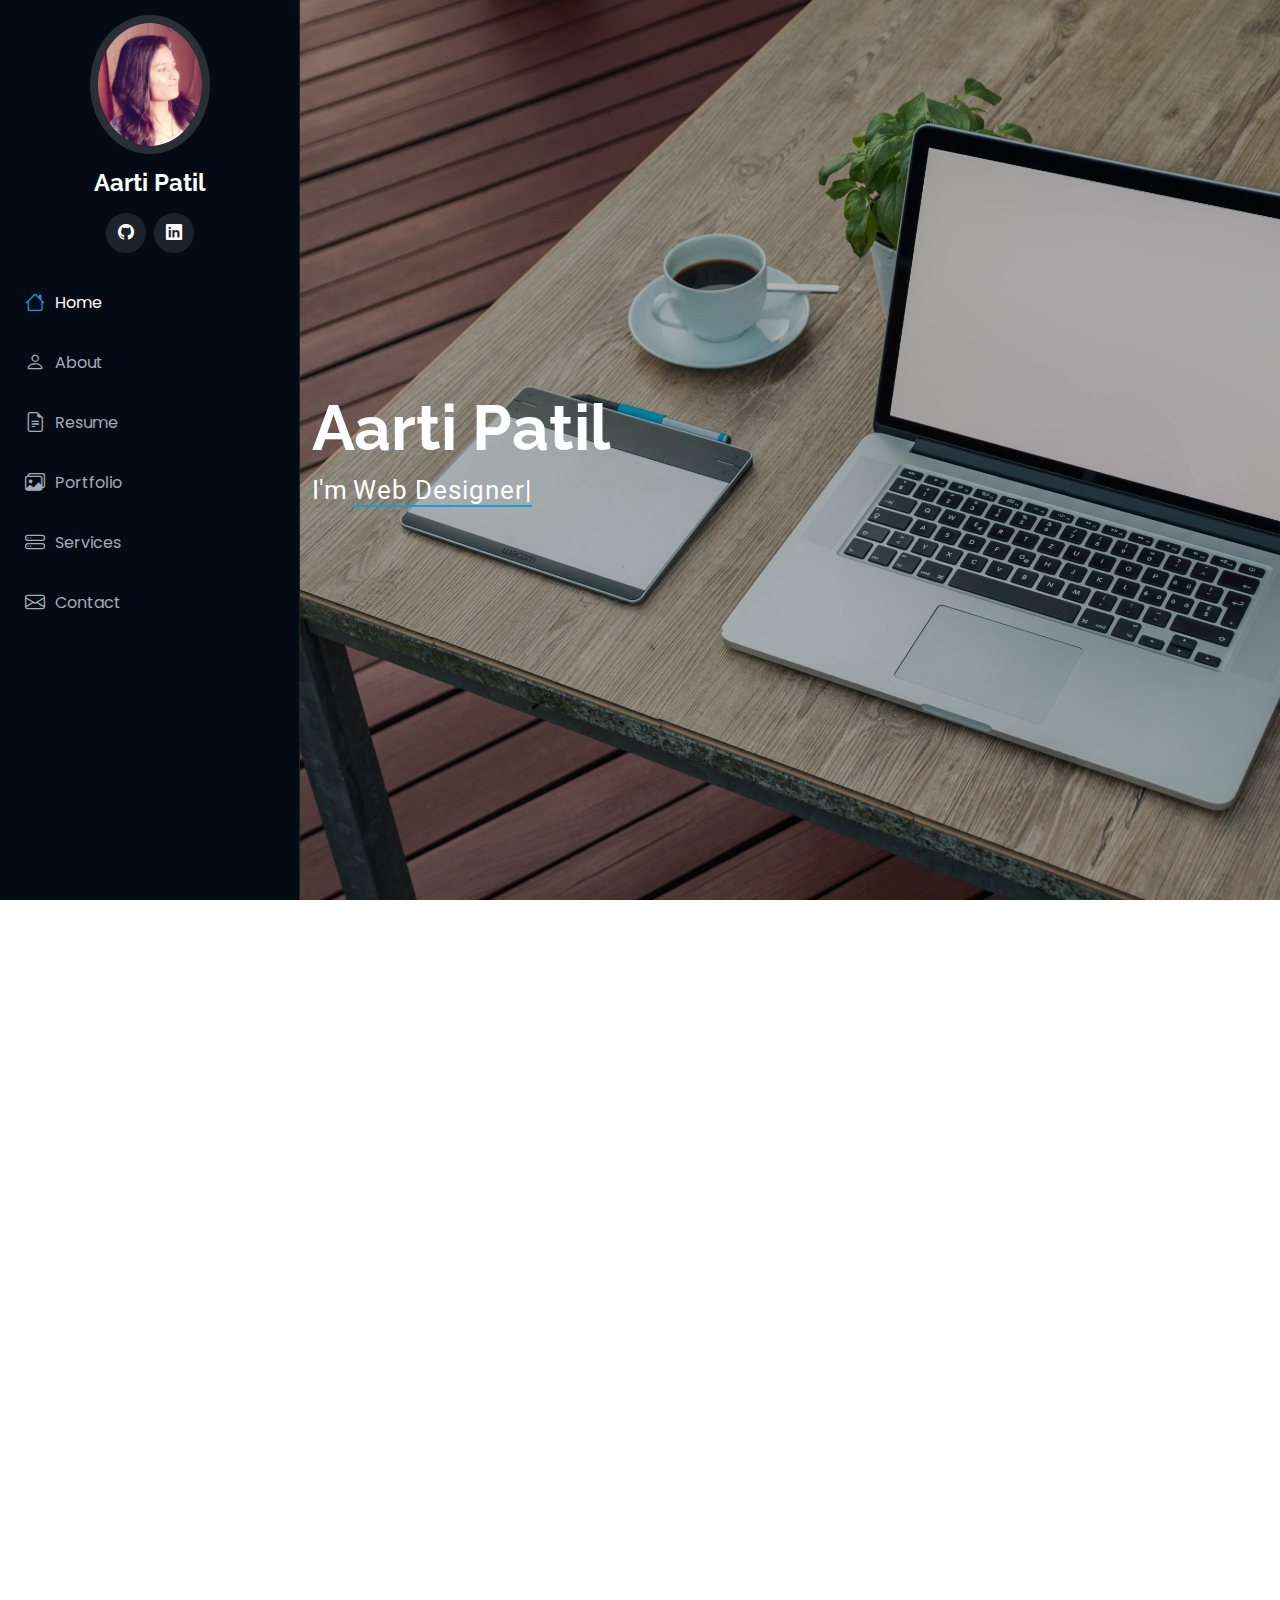
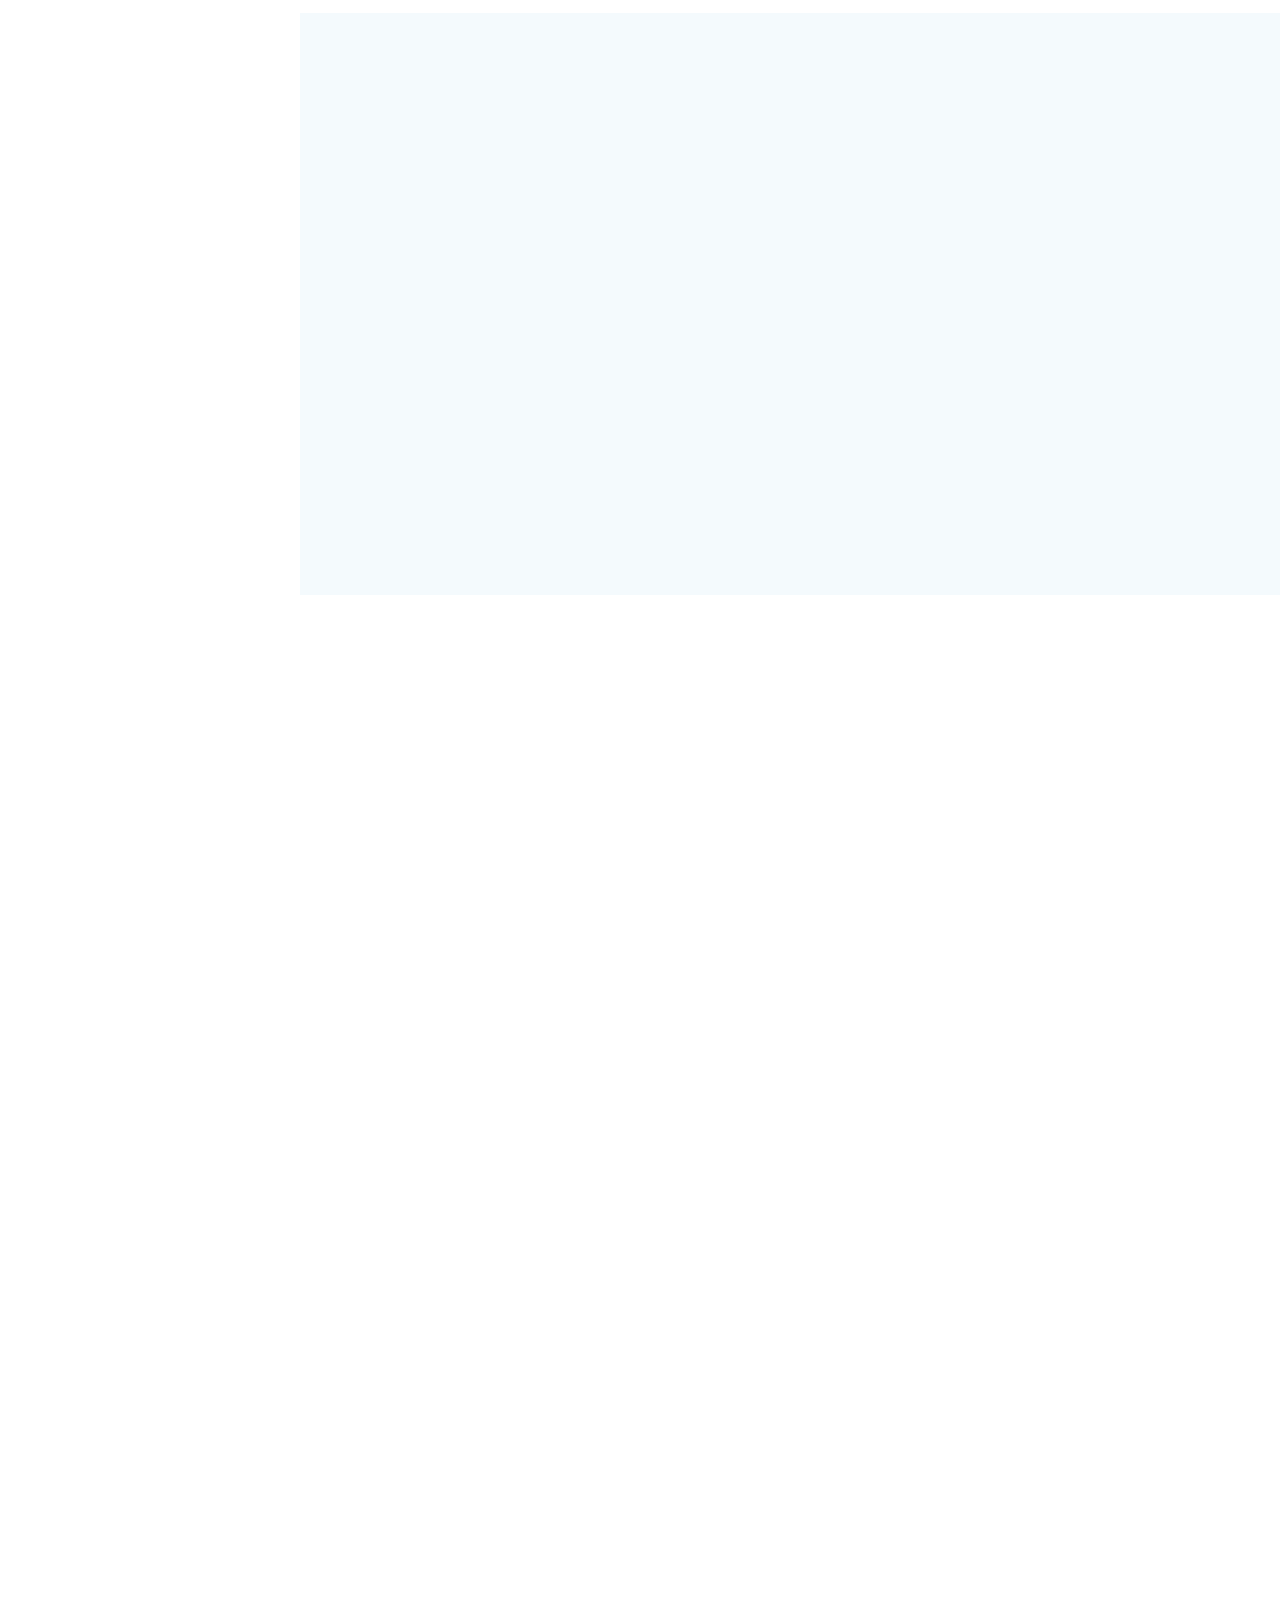
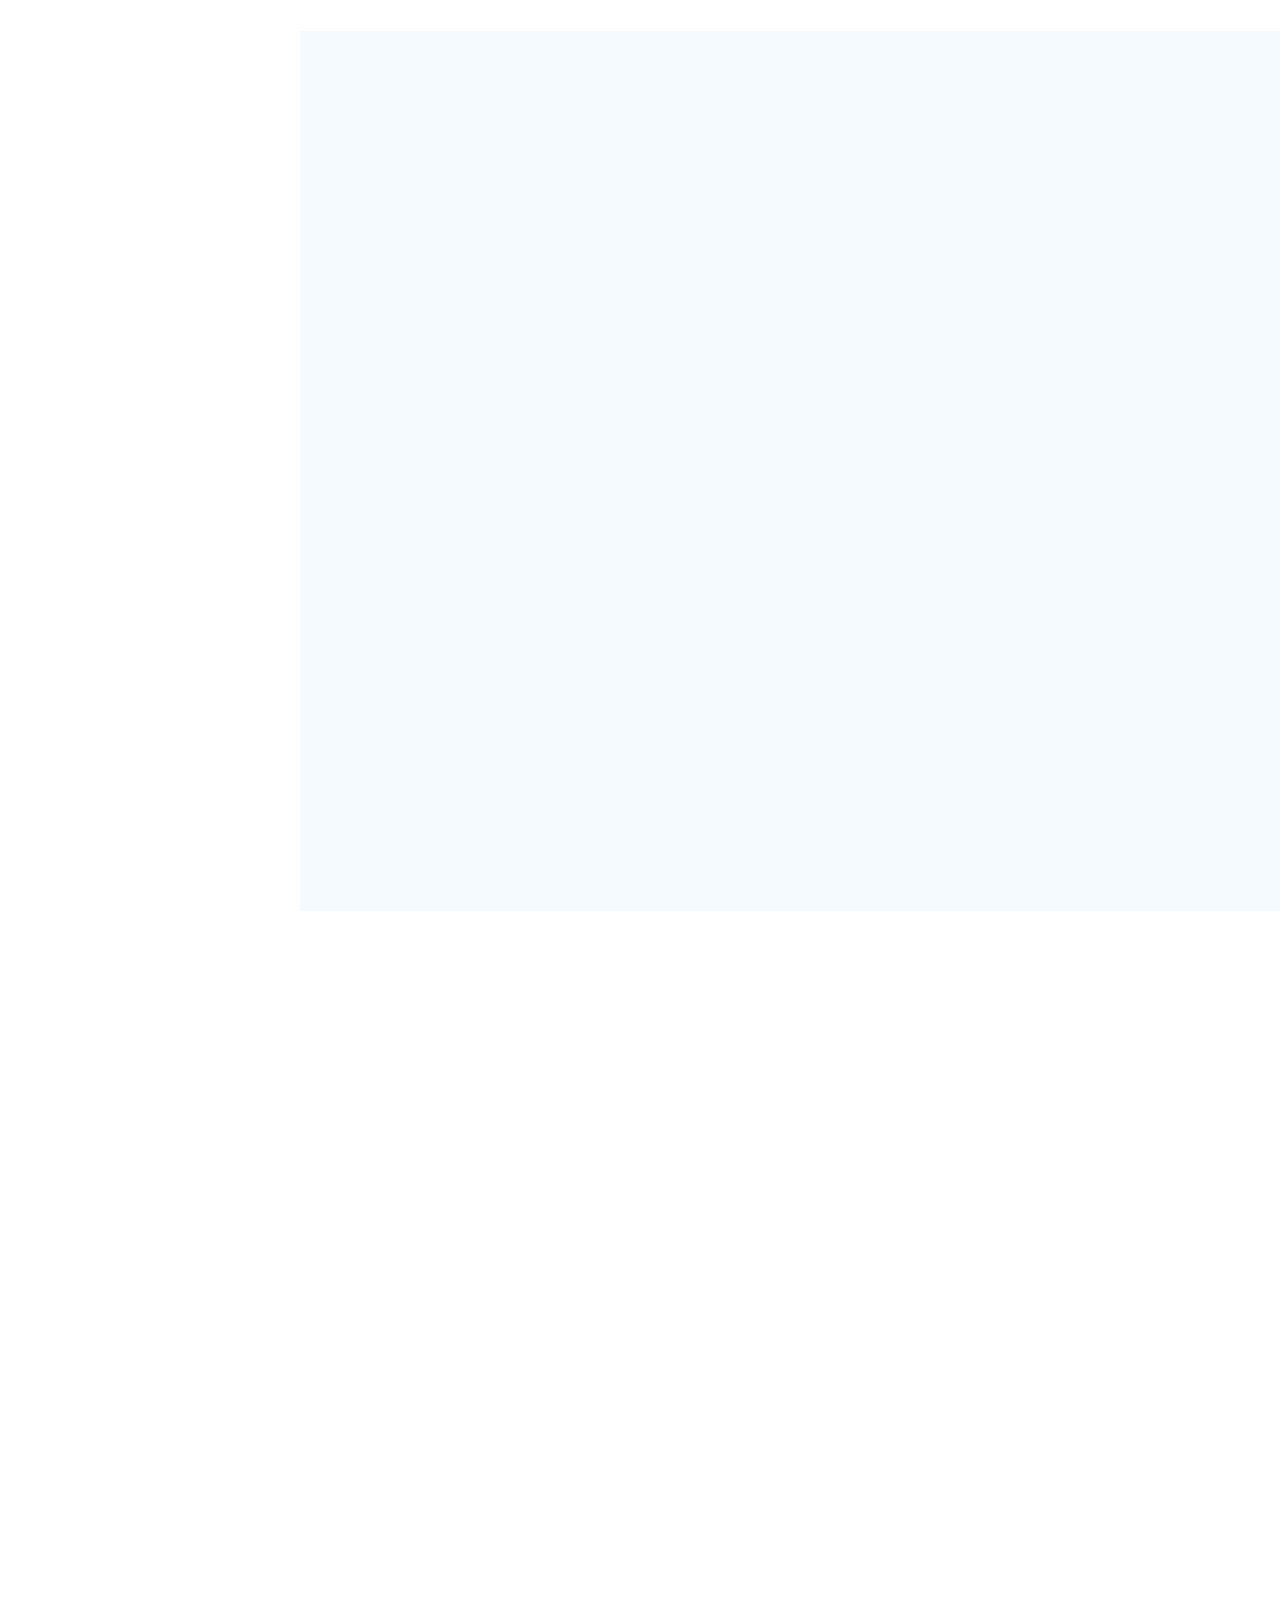
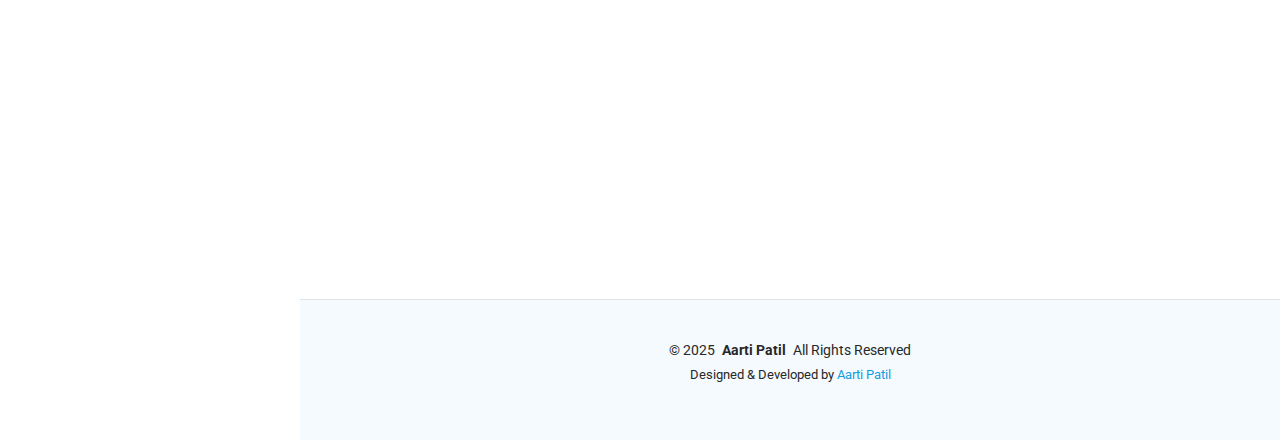
<file: index.html>
<!DOCTYPE html>
<html lang="en">
  <head>
    <meta charset="utf-8" />
    <meta content="width=device-width, initial-scale=1.0" name="viewport" />
    <title>Index - iPortfolio Bootstrap Template</title>
    <meta content="" name="description" />
    <meta content="" name="keywords" />

    <!-- Favicons -->
    <link
      href="assets/img/portfolio/favicon.png"
      rel="icon"
      style="width: 100px; height: 100px"
    />
    <link href="assets/img/apple-touch-icon.png" rel="apple-touch-icon" />

    <!-- Fonts -->
    <link href="https://fonts.googleapis.com" rel="preconnect" />
    <link href="https://fonts.gstatic.com" rel="preconnect" crossorigin />
    <link
      href="https://fonts.googleapis.com/css2?family=Roboto:ital,wght@0,100;0,300;0,400;0,500;0,700;0,900;1,100;1,300;1,400;1,500;1,700;1,900&family=Poppins:ital,wght@0,100;0,200;0,300;0,400;0,500;0,600;0,700;0,800;0,900;1,100;1,200;1,300;1,400;1,500;1,600;1,700;1,800;1,900&family=Raleway:ital,wght@0,100;0,200;0,300;0,400;0,500;0,600;0,700;0,800;0,900;1,100;1,200;1,300;1,400;1,500;1,600;1,700;1,800;1,900&display=swap"
      rel="stylesheet"
    />

    <!-- Vendor CSS Files -->
    <link
      href="assets/vendor/bootstrap/css/bootstrap.min.css"
      rel="stylesheet"
    />
    <link
      href="assets/vendor/bootstrap-icons/bootstrap-icons.css"
      rel="stylesheet"
    />
    <link href="assets/vendor/aos/aos.css" rel="stylesheet" />
    <link
      href="assets/vendor/glightbox/css/glightbox.min.css"
      rel="stylesheet"
    />
    <link href="assets/vendor/swiper/swiper-bundle.min.css" rel="stylesheet" />

    <!-- Main CSS File -->
    <link href="assets/css/main.css" rel="stylesheet" />

    <!-- =======================================================
  * Template Name: iPortfolio
  * Template URL: https://bootstrapmade.com/iportfolio-bootstrap-portfolio-websites-template/
  * Updated: Jun 29 2024 with Bootstrap v5.3.3
  * Author: BootstrapMade.com
  * License: https://bootstrapmade.com/license/
  ======================================================== -->
  </head>

  <body class="index-page">
    <header id="header" class="header dark-background d-flex flex-column">
      <i class="header-toggle d-xl-none bi bi-list"></i>

      <div class="profile-img">
        <img
          src="assets/img/arti.jpg"
          alt=""
          class="img-fluid rounded-circle"
        />
      </div>

      <a
        href="index.html"
        class="logo d-flex align-items-center justify-content-center"
      >
        <!-- Uncomment the line below if you also wish to use an image logo -->
        <!-- <img src="assets/img/logo.png" alt=""> -->
        <h1 class="sitename">Aarti Patil</h1>
      </a>

      <div class="social-links text-center">
        <a
          href="https://github.com/artipatil2906"
          class="github"
          target="_blank"
          ><i class="bi bi-github"></i
        ></a>
        <a
          href="https://www.linkedin.com/in/aarti-patil-b6732a228"
          target="_blank"
          class="linkedin"
          ><i class="bi bi-linkedin"></i
        ></a>
      </div>

      <nav id="navmenu" class="navmenu">
        <ul>
          <li>
            <a href="#hero" class="active"
              ><i class="bi bi-house navicon"></i>Home</a
            >
          </li>
          <li>
            <a href="#about"><i class="bi bi-person navicon"></i> About</a>
          </li>
          <li>
            <a href="#resume"
              ><i class="bi bi-file-earmark-text navicon"></i> Resume</a
            >
          </li>
          <li>
            <a href="#portfolio"
              ><i class="bi bi-images navicon"></i> Portfolio</a
            >
          </li>
          <li>
            <a href="#services"
              ><i class="bi bi-hdd-stack navicon"></i> Services</a
            >
          </li>

          <li>
            <a href="#contact"
              ><i class="bi bi-envelope navicon"></i> Contact</a
            >
          </li>
        </ul>
      </nav>
    </header>

    <main class="main">
      <!-- Hero Section -->
      <section id="hero" class="hero section dark-background">
        <img src="assets/img/comp.jpg" alt="" data-aos="fade-in" class="" />

        <div class="container" data-aos="fade-up" data-aos-delay="100">
          <h2>Aarti Patil</h2>
          <p>
            I'm
            <span
              class="typed"
              data-typed-items="Web Designer, Developer, Freelancer"
              >Web Designer</span
            ><span
              class="typed-cursor typed-cursor--blink"
              aria-hidden="true"
            ></span
            ><span
              class="typed-cursor typed-cursor--blink"
              aria-hidden="true"
            ></span>
          </p>
        </div>
      </section>
      <!-- /Hero Section -->

      <!-- About Section -->
      <section id="about" class="about section">
        <!-- Section Title -->
        <div class="container section-title" data-aos="fade-up">
          <h2>About</h2>
          <p>
            I’m Aarti Patil, an MSc Computer Science graduate (2024) with
            hands-on experience in Artificial Intelligence and Software
            Development. I’ve worked on projects involving machine learning, web
            development, and database management through internships and
            academic work. Skilled in Python, Java, Spring Boot, MySQL, and web
            technologies, I enjoy building responsive, user-friendly, and
            eco-friendly digital solutions. I’m passionate about applying my
            knowledge to create innovative technologies that make a real impact.
          </p>
        </div>
        <!-- End Section Title -->

        <div class="container" data-aos="fade-up" data-aos-delay="100">
          <div class="row gy-4 justify-content-center">
            <div class="col-lg-4">
              <img src="assets/img/arti.jpg" class="img-fluid" alt="" />
            </div>
            <div class="col-lg-8 content">
              <h2>Software Developer &amp; Web Developer.</h2>
              <!--<p class="fst-italic py-3">
                Lorem ipsum dolor sit amet, consectetur adipiscing elit, sed do
                eiusmod tempor incididunt ut labore et dolore magna aliqua.
              </p>-->
              <div class="row">
                <div class="col-lg-6">
                  <ul>
                    <li>
                      <i class="bi bi-chevron-right"></i>
                      <strong>Birthday:</strong> <span>29 June 2001</span>
                    </li>
                    <li>
                      <i class="bi bi-chevron-right"></i>
                      <strong>GitHub:</strong>
                      <span>https://github.com/artipatil2906</span>
                    </li>
                    <li>
                      <i class="bi bi-chevron-right"></i>
                      <strong>Phone:</strong> <span>+91 9307118391</span>
                    </li>
                    <li>
                      <i class="bi bi-chevron-right"></i>
                      <strong>City:</strong> <span>Navi Mumbai</span>
                    </li>
                  </ul>
                </div>
                <div class="col-lg-6">
                  <ul>
                    <li>
                      <i class="bi bi-chevron-right"></i> <strong>Age:</strong>
                      <span>24</span>
                    </li>
                    <li>
                      <i class="bi bi-chevron-right"></i>
                      <strong>Degree:</strong>
                      <span>MSc(CS)</span>
                    </li>
                    <li>
                      <i class="bi bi-chevron-right"></i>
                      <strong>Email:</strong>
                      <span>artipatil2906@gmail.com</span>
                    </li>
                    <li>
                      <i class="bi bi-chevron-right"></i>
                      <strong>Freelance:</strong> <span>Available</span>
                    </li>
                  </ul>
                </div>
              </div>
              <p class="py-3">
                I am a Software and Web Developer with experience in AI and
                full-stack development. I enjoy creating innovative,
                user-friendly applications and continuously learning new
                technologies to deliver impactful digital solutions.
              </p>
            </div>
          </div>
        </div>
      </section>
      <!-- /About Section -->

      <!-- Stats Section    <section id="stats" class="stats section">
        <div class="container" data-aos="fade-up" data-aos-delay="100">
          <div class="row gy-4">
            <div class="col-lg-3 col-md-6">
              <div class="stats-item">
                <i class="bi bi-emoji-smile"></i>
                <span
                  data-purecounter-start="0"
                  data-purecounter-end="232"
                  data-purecounter-duration="1"
                  class="purecounter"
                ></span>
                <p>
                  <strong>Happy Clients</strong> <span>consequuntur quae</span>
                </p>
              </div>
            </div>
         End Stats Item 

            <div class="col-lg-3 col-md-6">
              <div class="stats-item">
                <i class="bi bi-journal-richtext"></i>
                <span
                  data-purecounter-start="0"
                  data-purecounter-end="521"
                  data-purecounter-duration="1"
                  class="purecounter"
                ></span>
                <p>
                  <strong>Projects</strong>
                  <span>adipisci atque cum quia aut</span>
                </p>
              </div>
            </div>
            End Stats Item 

            <div class="col-lg-3 col-md-6">
              <div class="stats-item">
                <i class="bi bi-headset"></i>
                <span
                  data-purecounter-start="0"
                  data-purecounter-end="1453"
                  data-purecounter-duration="1"
                  class="purecounter"
                ></span>
                <p>
                  <strong>Hours Of Support</strong>
                  <span>aut commodi quaerat</span>
                </p>
              </div>
            </div>
             End Stats Item 

            <div class="col-lg-3 col-md-6">
              <div class="stats-item">
                <i class="bi bi-people"></i>
                <span
                  data-purecounter-start="0"
                  data-purecounter-end="32"
                  data-purecounter-duration="1"
                  class="purecounter"
                ></span>
                <p>
                  <strong>Hard Workers</strong>
                  <span>rerum asperiores dolor</span>
                </p>
              </div>
            </div>
             End Stats Item 
          </div>
        </div>
      </section>-->

      <!-- /Stats Section -->

      <!-- Skills Section -->
      <section id="skills" class="skills section light-background">
        <!-- Section Title -->
        <div class="container section-title" data-aos="fade-up">
          <h2>Skills</h2>
          <p>
            I enjoy building seamless web experiences using modern technologies
            and tools
          </p>
        </div>
        <!-- End Section Title -->

        <div class="container" data-aos="fade-up" data-aos-delay="100">
          <div class="row skills-content skills-animation">
            <div class="col-lg-6">
              <div class="progress">
                <span class="skill"
                  ><span>HTML</span> <i class="val">100%</i></span
                >
                <div class="progress-bar-wrap">
                  <div
                    class="progress-bar"
                    role="progressbar"
                    aria-valuenow="100"
                    aria-valuemin="0"
                    aria-valuemax="100"
                  ></div>
                </div>
              </div>
              <!-- End Skills Item -->

              <div class="progress">
                <span class="skill"
                  ><span>Python</span> <i class="val">100%</i></span
                >
                <div class="progress-bar-wrap">
                  <div
                    class="progress-bar"
                    role="progressbar"
                    aria-valuenow="100"
                    aria-valuemin="0"
                    aria-valuemax="100"
                  ></div>
                </div>
              </div>

              <div class="progress">
                <span class="skill"
                  ><span>Spring Boot</span> <i class="val">60%</i></span
                >
                <div class="progress-bar-wrap">
                  <div
                    class="progress-bar"
                    role="progressbar"
                    aria-valuenow="60"
                    aria-valuemin="0"
                    aria-valuemax="100"
                  ></div>
                </div>
              </div>

              <div class="progress">
                <span class="skill"
                  ><span>CSS</span> <i class="val">90%</i></span
                >
                <div class="progress-bar-wrap">
                  <div
                    class="progress-bar"
                    role="progressbar"
                    aria-valuenow="90"
                    aria-valuemin="0"
                    aria-valuemax="100"
                  ></div>
                </div>
              </div>
              <!-- End Skills Item -->

              <div class="progress">
                <span class="skill"
                  ><span>JavaScript</span> <i class="val">75%</i></span
                >
                <div class="progress-bar-wrap">
                  <div
                    class="progress-bar"
                    role="progressbar"
                    aria-valuenow="75"
                    aria-valuemin="0"
                    aria-valuemax="100"
                  ></div>
                </div>
              </div>
              <!-- End Skills Item -->
            </div>

            <div class="col-lg-6">
              <div class="progress">
                <span class="skill"
                  ><span>PHP</span> <i class="val">80%</i></span
                >
                <div class="progress-bar-wrap">
                  <div
                    class="progress-bar"
                    role="progressbar"
                    aria-valuenow="80"
                    aria-valuemin="0"
                    aria-valuemax="100"
                  ></div>
                </div>
              </div>
              <!-- End Skills Item -->

              <div class="progress">
                <span class="skill"
                  ><span>Java</span> <i class="val">90%</i></span
                >
                <div class="progress-bar-wrap">
                  <div
                    class="progress-bar"
                    role="progressbar"
                    aria-valuenow="90"
                    aria-valuemin="0"
                    aria-valuemax="100"
                  ></div>
                </div>
              </div>
              <!-- End Skills Item -->

              <div class="progress">
                <span class="skill"
                  ><span>WORDPRESS</span> <i class="val">55%</i></span
                >
                <div class="progress-bar-wrap">
                  <div
                    class="progress-bar"
                    role="progressbar"
                    aria-valuenow="55"
                    aria-valuemin="0"
                    aria-valuemax="100"
                  ></div>
                </div>
              </div>
              <div class="progress">
                <span class="skill"
                  ><span>MySQL</span> <i class="val">50%</i></span
                >
                <div class="progress-bar-wrap">
                  <div
                    class="progress-bar"
                    role="progressbar"
                    aria-valuenow="50"
                    aria-valuemin="0"
                    aria-valuemax="100"
                  ></div>
                </div>
              </div>
              <!-- End Skills Item -->
            </div>
          </div>
        </div>
      </section>
      <!-- /Skills Section -->

      <!-- Resume Section -->
      <section id="resume" class="resume section">
        <!-- Section Title -->
        <div class="container section-title" data-aos="fade-up">
          <h2>Resume</h2>
          <p>
            Experienced in AI and web development, creating projects that
            combine technology and creativity
          </p>
        </div>
        <!-- End Section Title -->

        <div class="container">
          <div class="row">
            <div class="col-lg-6" data-aos="fade-up" data-aos-delay="100">
              <h3 class="resume-title">Sumary</h3>

              <div class="resume-item pb-0">
                <h4>Aarti Patil</h4>
                <p>
                  <em
                    >Forward-looking software Developer Intern with 4 months of
                    experience in creating and executing innovative software
                    solutions to enhance business productivity. Knowledgeable in
                    software development lifecycle and end to end project
                    management. Skilled at coordinating cross teams, deadline
                    driven environment.
                  </em>
                </p>
                <!--<ul>
                  <li>https://www.linkedin.com/in/aarti-patil-b6732a228</li>
                  <li>https://github.com/artipatil2906</li>
                </ul> -->
              </div>
              <!-- Edn Resume Item -->

              <h3 class="resume-title">Education</h3>
              <div class="resume-item">
                <h4>Master of Science in Computer Science</h4>
                <h5>2022 - 2024</h5>
                <p><em>Punyashlok Ahilyadevi Holkar University, India</em></p>
                <p>
                  Specialized in Artificial Intelligence and Software
                  Development. Gained hands-on experience in Python, Java, web
                  development, and machine learning projects.
                </p>
              </div>
              <!-- Edn Resume Item -->

              <div class="resume-item">
                <h4>Bachelor of Science in Computer Science</h4>
                <h5>2019 - 2022</h5>
                <p><em>Punyashlok Ahilyadevi Holkar University, India</em></p>
                <p>
                  Focused on programming, database management, and application
                  development. Completed several projects in web technologies
                  and gained foundational knowledge in AI and software
                  engineering.
                </p>
              </div>
              <!-- Edn Resume Item -->
            </div>

            <div class="col-lg-6" data-aos="fade-up" data-aos-delay="200">
              <h3 class="resume-title">Professional Experience</h3>
              <div class="resume-item">
                <h4>Software Developer Intern</h4>
                <h5>Sep 2022 - Jan 2023</h5>
                <p><em>Avispixel</em></p>
                <ul>
                  <li>
                    Developed and maintained responsive web applications using
                    HTML, CSS, Bootstrap, and JavaScript.
                  </li>
                  <li>
                    Designed and optimized MySQL databases. Collaborated with
                    cross-functional teams to deliver projects on time and
                    within scope.
                  </li>
                  <li>
                    Researched and adopted new technologies to enhance
                    application performance and user experience.
                  </li>
                  <li>
                    Documented technical specifications, user guides, and test
                    cases to ensure consistent understanding and support.
                  </li>
                </ul>
              </div>
              <!-- Edn Resume Item -->

              <div class="resume-item">
                <h4>Artificial Intelligence Intern</h4>
                <h5>Nov 2021 - Aug 2022</h5>
                <p><em>Edunet Foundation(Microsoft, SAP)</em></p>
                <ul>
                  <li>
                    Successfully completed a 6-month internship at Edunet
                    Foundation, working on cutting-edge Artificial Intelligence
                    projects.
                  </li>
                  <li>
                    Gained hands-on experience in implementing Machine Learning
                    using Python, developing a strong foundation in Python
                    programming language.
                  </li>
                </ul>
              </div>
              <!-- Edn Resume Item -->
            </div>
          </div>
        </div>
      </section>
      <!-- /Resume Section -->

      <!-- Portfolio Section -->
      <section id="portfolio" class="portfolio section light-background">
        <!-- Section Title -->
        <div class="container section-title" data-aos="fade-up">
          <h2>Portfolio</h2>
          <p>
            Explore my portfolio to see a collection of projects demonstrating
            my skills in web development, AI solutions, and software design.
            Each project reflects my passion for creating efficient and
            innovative solutions.
          </p>
        </div>
        <!-- End Section Title -->

        <div class="container">
          <div
            class="isotope-layout"
            data-default-filter="*"
            data-layout="masonry"
            data-sort="original-order"
          >
            <ul
              class="portfolio-filters isotope-filters"
              data-aos="fade-up"
              data-aos-delay="100"
            >
              <li data-filter="*" class="filter-active">All</li>
              <li data-filter=".filter-app">Websites</li>
              <!--<li data-filter=".filter-product">Product</li>-->
              <li data-filter=".filter-branding">Branding</li>
              <li data-filter=".filter-books">Books</li>
            </ul>
            <!-- End Portfolio Filters -->

            <div
              class="row gy-4 isotope-container"
              data-aos="fade-up"
              data-aos-delay="200"
            >
              <div
                class="col-lg-4 col-md-6 portfolio-item isotope-item filter-app"
              >
                <div class="portfolio-content h-100">
                  <img
                    src="assets/img/portfolio/Screenshot_3-9-2025_231051_www.nigahomeopathy.com.jpeg"
                    class="img-fluid"
                    alt=""
                    style="height: 250px; width: 300px"
                  />
                  <div class="portfolio-info">
                    <h4>Niga Hospital Website</h4>
                    <p>
                      Developed a hospital management website with secure login
                      and admin features.
                    </p>
                    <a
                      href="assets/img/portfolio/niga.jpeg"
                      title="App 1"
                      data-gallery="portfolio-gallery-app"
                      class="glightbox preview-link"
                      ><i class="bi bi-zoom-in"></i
                    ></a>
                    <a
                      href="portfolio-details.html"
                      title="More Details"
                      class="details-link"
                      ><i class="bi bi-link-45deg"></i
                    ></a>
                  </div>
                </div>
              </div>
              <!-- End Portfolio Item -->

              <div
                class="col-lg-4 col-md-6 portfolio-item isotope-item filter-branding"
              >
                <div class="portfolio-content h-100">
                  <img
                    src="assets/img/portfolio/advik.png"
                    class="img-fluid"
                    alt=""
                    style="height: 250px; width: 300px"
                  />
                  <div class="portfolio-info">
                    <h4>Branding Advik AutoParts</h4>
                    <p>
                      Created branding for Advik Auto Parts to reflect trust and
                      quality
                    </p>
                    <a
                      href="assets/img/portfolio/advik.png"
                      title="Branding 1"
                      data-gallery="portfolio-gallery-branding"
                      class="glightbox preview-link"
                      ><i class="bi bi-zoom-in"></i
                    ></a>
                    <a
                      href="portfolio-details.html"
                      title="More Details"
                      class="details-link"
                      ><i class="bi bi-link-45deg"></i
                    ></a>
                  </div>
                </div>
              </div>
              <!-- End Portfolio Item -->

              <div
                class="col-lg-4 col-md-6 portfolio-item isotope-item filter-books"
              >
                <div class="portfolio-content h-100">
                  <img
                    src="assets/img/portfolio/books-1.jpg"
                    class="img-fluid"
                    alt=""
                    style="height: 250px; width: 300px"
                  />
                  <div class="portfolio-info">
                    <h4>Python for Beginners</h4>
                    <p>
                      Authoring Python for Beginners, a guide soon to be
                      published
                    </p>
                    <a
                      href="assets/img/portfolio/books-1.jpg"
                      title="Branding 1"
                      data-gallery="portfolio-gallery-book"
                      class="glightbox preview-link"
                      ><i class="bi bi-zoom-in"></i
                    ></a>
                    <a
                      href="portfolio-details.html"
                      title="More Details"
                      class="details-link"
                      ><i class="bi bi-link-45deg"></i
                    ></a>
                  </div>
                </div>
              </div>
              <!-- End Portfolio Item -->

              <div
                class="col-lg-4 col-md-6 portfolio-item isotope-item filter-app"
              >
                <div class="portfolio-content h-100">
                  <img
                    src="assets/img/portfolio/shubhra.jpeg"
                    class="img-fluid"
                    alt=""
                    style="height: 250px; width: 300px"
                  />
                  <div class="portfolio-info">
                    <h4>Shubhara Cable Industry</h4>
                    <p>
                      Created a company website showcasing services with MySQL
                      integration
                    </p>
                    <a
                      href="assets/img/portfolio/shubhra.jpeg"
                      title="App 2"
                      data-gallery="portfolio-gallery-app"
                      class="glightbox preview-link"
                      ><i class="bi bi-zoom-in"></i
                    ></a>
                    <a
                      href="portfolio-details.html"
                      title="More Details"
                      class="details-link"
                      ><i class="bi bi-link-45deg"></i
                    ></a>
                  </div>
                </div>
              </div>

              <div
                class="col-lg-4 col-md-6 portfolio-item isotope-item filter-app"
              >
                <div class="portfolio-content h-100">
                  <img
                    src="assets/img/portfolio/gym-management.jpeg"
                    class="img-fluid"
                    alt=""
                    style="height: 250px; width: 300px"
                  />
                  <div class="portfolio-info">
                    <h4>Gym Management System</h4>
                    <p>
                      Secure Spring Boot app with login and database
                      integration.
                    </p>
                    <a
                      href="assets/img/portfolio/gym-management.jpeg"
                      title="App 2"
                      data-gallery="portfolio-gallery-app"
                      class="glightbox preview-link"
                      ><i class="bi bi-zoom-in"></i
                    ></a>
                    <a
                      href="portfolio-details.html"
                      title="More Details"
                      class="details-link"
                      ><i class="bi bi-link-45deg"></i
                    ></a>
                  </div>
                </div>
              </div>

              <div
                class="col-lg-4 col-md-6 portfolio-item isotope-item filter-app"
              >
                <div class="portfolio-content h-100">
                  <img
                    src="assets/img/portfolio/Emailspam.jpg"
                    class="img-fluid"
                    alt=""
                    style="height: 250px; width: 300px"
                  />
                  <div class="portfolio-info">
                    <h4>Spam Email Detection</h4>
                    <p>
                      Built a machine learning model using Naive Bayes to
                      classify spam emails.
                    </p>
                    <a
                      href="assets/img/portfolio/app-3.jpg"
                      title="App 3"
                      data-gallery="portfolio-gallery-app"
                      class="glightbox preview-link"
                      ><i class="bi bi-zoom-in"></i
                    ></a>
                    <a
                      href="portfolio-details.html"
                      title="More Details"
                      class="details-link"
                      ><i class="bi bi-link-45deg"></i
                    ></a>
                  </div>
                </div>
              </div>
            </div>
            <!-- End Portfolio Container -->
          </div>
        </div>
      </section>
      <!-- /Portfolio Section -->

      <!-- Services Section -->
      <section id="services" class="services section">
        <!-- Section Title -->
        <div class="container section-title" data-aos="fade-up">
          <h2>Services</h2>
        </div>
        <!-- End Section Title -->

        <div class="container">
          <div class="row gy-4">
            <div
              class="col-lg-4 col-md-6 service-item d-flex"
              data-aos="fade-up"
              data-aos-delay="100"
            >
              <div class="icon flex-shrink-0">
                <i class="bi bi-briefcase"></i>
              </div>
              <div>
                <h4 class="title">
                  <a href="#" class="stretched-link service-box"
                    >Web Development</a
                  >
                </h4>
                <p class="description">
                  Designing and developing responsive, user-friendly websites
                  using modern frameworks and technologies.
                </p>
              </div>
            </div>
            <!-- End Service Item -->

            <div
              class="col-lg-4 col-md-6 service-item d-flex"
              data-aos="fade-up"
              data-aos-delay="200"
            >
              <div class="icon flex-shrink-0">
                <i class="bi bi-card-checklist"></i>
              </div>
              <div>
                <h4 class="title">
                  <a href="#" class="stretched-link service-box"
                    >Software Development</a
                  >
                </h4>
                <p class="description">
                  Building reliable software solutions tailored to client needs
                  with Java, Python, and Spring Boot.
                </p>
              </div>
            </div>
            <!-- End Service Item -->

            <div
              class="col-lg-4 col-md-6 service-item d-flex"
              data-aos="fade-up"
              data-aos-delay="300"
            >
              <div class="icon flex-shrink-0">
                <i class="bi bi-bar-chart"></i>
              </div>
              <div>
                <h4 class="title">
                  <a href="#" class="stretched-link service-box"
                    >Technical Writing</a
                  >
                </h4>
                <p class="description">
                  Writing clear and beginner-friendly technical content,
                  including my upcoming book “Python for Beginners.”
                </p>
              </div>
            </div>
            <!-- End Service Item -->

            <!-- End Service Item -->
          </div>
        </div>
      </section>
      <!-- /Services Section -->

      <!-- Testimonials Section <section id="testimonials" class="testimonials section light-background">
      Section Title 
        <div class="container section-title" data-aos="fade-up">
          <h2>Testimonials</h2>
          <p>
            Necessitatibus eius consequatur ex aliquid fuga eum quidem sint
            consectetur velit
          </p>
        </div>
        End Section Title 

        <div class="container" data-aos="fade-up" data-aos-delay="100">
          <div class="swiper init-swiper">
            <script type="application/json" class="swiper-config">
              {
                "loop": true,
                "speed": 600,
                "autoplay": {
                  "delay": 5000
                },
                "slidesPerView": "auto",
                "pagination": {
                  "el": ".swiper-pagination",
                  "type": "bullets",
                  "clickable": true
                },
                "breakpoints": {
                  "320": {
                    "slidesPerView": 1,
                    "spaceBetween": 40
                  },
                  "1200": {
                    "slidesPerView": 3,
                    "spaceBetween": 1
                  }
                }
              }
            </script>
            <div class="swiper-wrapper">
              <div class="swiper-slide">
                <div class="testimonial-item">
                  <p>
                    <i class="bi bi-quote quote-icon-left"></i>
                    <span
                      >Proin iaculis purus consequat sem cure digni ssim donec
                      porttitora entum suscipit rhoncus. Accusantium quam,
                      ultricies eget id, aliquam eget nibh et. Maecen aliquam,
                      risus at semper.</span
                    >
                    <i class="bi bi-quote quote-icon-right"></i>
                  </p>
                  <img
                    src="assets/img/testimonials/testimonials-1.jpg"
                    class="testimonial-img"
                    alt=""
                  />
                  <h3>Saul Goodman</h3>
                  <h4>Ceo &amp; Founder</h4>
                </div>
              </div>
              End testimonial item 

              <div class="swiper-slide">
                <div class="testimonial-item">
                  <p>
                    <i class="bi bi-quote quote-icon-left"></i>
                    <span
                      >Export tempor illum tamen malis malis eram quae irure
                      esse labore quem cillum quid malis quorum velit fore eram
                      velit sunt aliqua noster fugiat irure amet legam anim
                      culpa.</span
                    >
                    <i class="bi bi-quote quote-icon-right"></i>
                  </p>
                  <img
                    src="assets/img/testimonials/testimonials-2.jpg"
                    class="testimonial-img"
                    alt=""
                  />
                  <h3>Sara Wilsson</h3>
                  <h4>Designer</h4>
                </div>
              </div>
               End testimonial item 

              <div class="swiper-slide">
                <div class="testimonial-item">
                  <p>
                    <i class="bi bi-quote quote-icon-left"></i>
                    <span
                      >Enim nisi quem export duis labore cillum quae magna enim
                      sint quorum nulla quem veniam duis minim tempor labore
                      quem eram duis noster aute amet eram fore quis sint
                      minim.</span
                    >
                    <i class="bi bi-quote quote-icon-right"></i>
                  </p>
                  <img
                    src="assets/img/testimonials/testimonials-3.jpg"
                    class="testimonial-img"
                    alt=""
                  />
                  <h3>Jena Karlis</h3>
                  <h4>Store Owner</h4>
                </div>
              </div>
            End testimonial item 

              <div class="swiper-slide">
                <div class="testimonial-item">
                  <p>
                    <i class="bi bi-quote quote-icon-left"></i>
                    <span
                      >Fugiat enim eram quae cillum dolore dolor amet nulla
                      culpa multos export minim fugiat dolor enim duis veniam
                      ipsum anim magna sunt elit fore quem dolore labore illum
                      veniam.</span
                    >
                    <i class="bi bi-quote quote-icon-right"></i>
                  </p>
                  <img
                    src="assets/img/testimonials/testimonials-4.jpg"
                    class="testimonial-img"
                    alt=""
                  />
                  <h3>Matt Brandon</h3>
                  <h4>Freelancer</h4>
                </div>
              </div>
               End testimonial item 

              <div class="swiper-slide">
                <div class="testimonial-item">
                  <p>
                    <i class="bi bi-quote quote-icon-left"></i>
                    <span
                      >Quis quorum aliqua sint quem legam fore sunt eram irure
                      aliqua veniam tempor noster veniam sunt culpa nulla illum
                      cillum fugiat legam esse veniam culpa fore nisi cillum
                      quid.</span
                    >
                    <i class="bi bi-quote quote-icon-right"></i>
                  </p>
                  <img
                    src="assets/img/testimonials/testimonials-5.jpg"
                    class="testimonial-img"
                    alt=""
                  />
                  <h3>John Larson</h3>
                  <h4>Entrepreneur</h4>
                </div>
              </div>
               End testimonial item 
            </div>
            <div class="swiper-pagination"></div>
          </div>
        </div>
      </section> -->

      <!-- /Testimonials Section -->

      <!-- Contact Section -->
      <section id="contact" class="contact section">
        <!-- Section Title -->
        <div class="container section-title" data-aos="fade-up">
          <h2>Contact</h2>
        </div>
        <!-- End Section Title -->

        <div class="container" data-aos="fade-up" data-aos-delay="100">
          <div class="row gy-4">
            <div class="col-lg-12">
              <div class="info-wrap">
                <div
                  class="info-item d-flex"
                  data-aos="fade-up"
                  data-aos-delay="200"
                >
                  <i class="bi bi-geo-alt flex-shrink-0"></i>
                  <div>
                    <h3>Address</h3>
                    <p>Kalamboli Navi Mumbai</p>
                  </div>
                </div>
                <!-- End Info Item -->

                <div
                  class="info-item d-flex"
                  data-aos="fade-up"
                  data-aos-delay="300"
                >
                  <i class="bi bi-telephone flex-shrink-0"></i>
                  <div>
                    <h3>Call Us</h3>
                    <p>+91 9307118391</p>
                  </div>
                </div>
                <!-- End Info Item -->

                <div
                  class="info-item d-flex"
                  data-aos="fade-up"
                  data-aos-delay="400"
                >
                  <i class="bi bi-envelope flex-shrink-0"></i>
                  <div>
                    <h3>Email Us</h3>
                    <p>artipatil2906@gmail.com</p>
                  </div>
                </div>
                <!-- End Info Item <iframe
                  src="https://www.google.com/maps/embed?pb=!1m14!1m8!1m3!1d48389.78314118045!2d-74.006138!3d40.710059!3m2!1i1024!2i768!4f13.1!3m3!1m2!1s0x89c25a22a3bda30d%3A0xb89d1fe6bc499443!2sDowntown%20Conference%20Center!5e0!3m2!1sen!2sus!4v1676961268712!5m2!1sen!2sus"
                  frameborder="0"
                  style="border: 0; width: 100%; height: 270px"
                  allowfullscreen=""
                  loading="lazy"
                  referrerpolicy="no-referrer-when-downgrade"
                ></iframe>-->
              </div>
            </div>

            <!-- End Contact Form  <div class="col-lg-7">
              <form
                action="forms/contact.php"
                method="post"
                class="php-email-form"
                data-aos="fade-up"
                data-aos-delay="200"
              >
                <div class="row gy-4">
                  <div class="col-md-6">
                    <label for="name-field" class="pb-2">Your Name</label>
                    <input
                      type="text"
                      name="name"
                      id="name-field"
                      class="form-control"
                      required=""
                    />
                  </div>

                  <div class="col-md-6">
                    <label for="email-field" class="pb-2">Your Email</label>
                    <input
                      type="email"
                      class="form-control"
                      name="email"
                      id="email-field"
                      required=""
                    />
                  </div>

                  <div class="col-md-12">
                    <label for="subject-field" class="pb-2">Subject</label>
                    <input
                      type="text"
                      class="form-control"
                      name="subject"
                      id="subject-field"
                      required=""
                    />
                  </div>

                  <div class="col-md-12">
                    <label for="message-field" class="pb-2">Message</label>
                    <textarea
                      class="form-control"
                      name="message"
                      rows="10"
                      id="message-field"
                      required=""
                    ></textarea>
                  </div>

                  <div class="col-md-12 text-center">
                    <div class="loading">Loading</div>
                    <div class="error-message"></div>
                    <div class="sent-message">
                      Your message has been sent. Thank you!
                    </div>

                    <button type="submit">Send Message</button>
                  </div>
                </div>
              </form>
            </div>-->
          </div>
        </div>
      </section>
      <!-- /Contact Section -->
    </main>

    <footer id="footer" class="footer position-relative light-background">
      <div class="container">
        <div class="copyright text-center">
          <p>
            © <span>2025</span>
            <strong class="px-1 sitename">Aarti Patil</strong>
            <span>All Rights Reserved</span>
          </p>
        </div>
        <div class="credits text-center">
          <p>Designed & Developed by <a href="#">Aarti Patil</a></p>
        </div>
      </div>
    </footer>

    <!-- Scroll Top -->
    <a
      href="#"
      id="scroll-top"
      class="scroll-top d-flex align-items-center justify-content-center"
      ><i class="bi bi-arrow-up-short"></i
    ></a>

    <!-- Preloader -->
    <div id="preloader"></div>

    <!-- Vendor JS Files -->
    <script src="assets/vendor/bootstrap/js/bootstrap.bundle.min.js"></script>
    <script src="assets/vendor/php-email-form/validate.js"></script>
    <script src="assets/vendor/aos/aos.js"></script>
    <script src="assets/vendor/typed.js/typed.umd.js"></script>
    <script src="assets/vendor/purecounter/purecounter_vanilla.js"></script>
    <script src="assets/vendor/waypoints/noframework.waypoints.js"></script>
    <script src="assets/vendor/glightbox/js/glightbox.min.js"></script>
    <script src="assets/vendor/imagesloaded/imagesloaded.pkgd.min.js"></script>
    <script src="assets/vendor/isotope-layout/isotope.pkgd.min.js"></script>
    <script src="assets/vendor/swiper/swiper-bundle.min.js"></script>

    <!-- Main JS File -->
    <script src="assets/js/main.js"></script>
  </body>
</html>
</file>
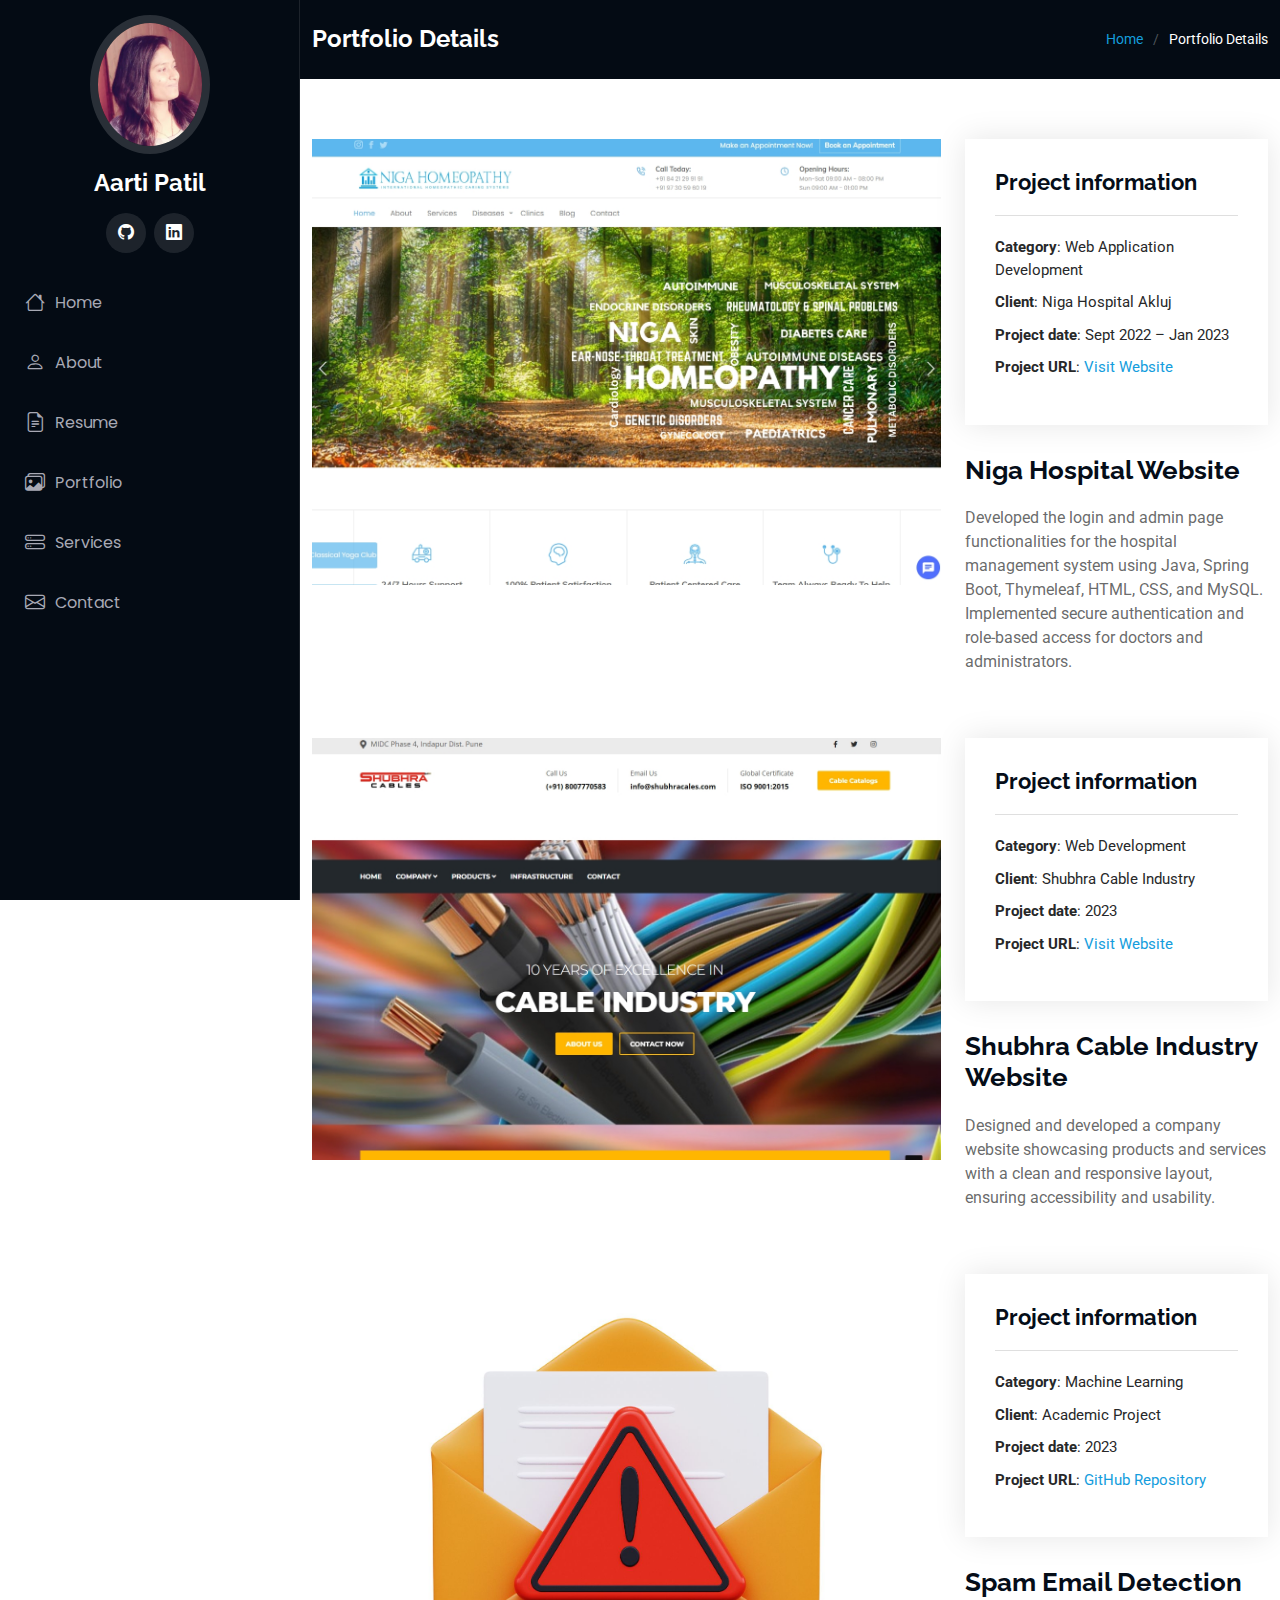
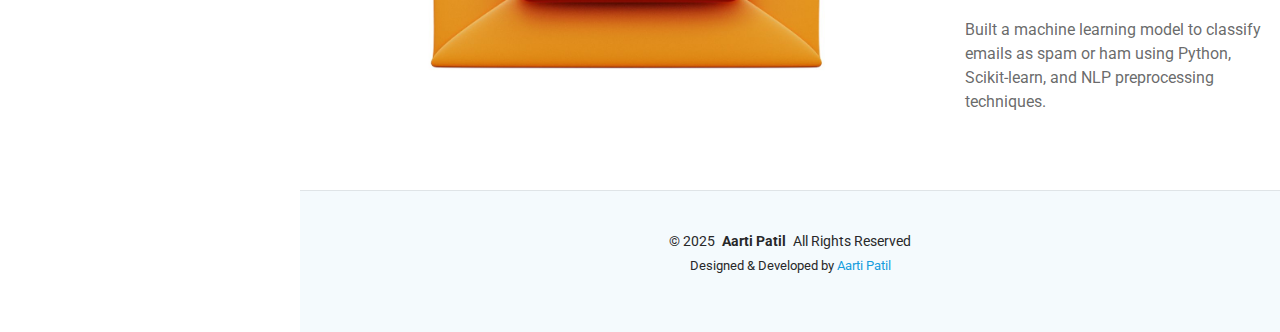
<file: portfolio-details.html>
<!DOCTYPE html>
<html lang="en">
  <head>
    <meta charset="utf-8" />
    <meta content="width=device-width, initial-scale=1.0" name="viewport" />
    <title>Portfolio Details - iPortfolio Bootstrap Template</title>
    <meta content="" name="description" />
    <meta content="" name="keywords" />

    <!-- Favicons -->
    <link
      href="assets/img/portfolio/favicon.png"
      rel="icon"
      style="width: 100px; height: 100px"
    />
    <link href="assets/img/apple-touch-icon.png" rel="apple-touch-icon" />

    <!-- Fonts -->
    <link href="https://fonts.googleapis.com" rel="preconnect" />
    <link href="https://fonts.gstatic.com" rel="preconnect" crossorigin />
    <link
      href="https://fonts.googleapis.com/css2?family=Roboto:ital,wght@0,100;0,300;0,400;0,500;0,700;0,900;1,100;1,300;1,400;1,500;1,700;1,900&family=Poppins:ital,wght@0,100;0,200;0,300;0,400;0,500;0,600;0,700;0,800;0,900;1,100;1,200;1,300;1,400;1,500;1,600;1,700;1,800;1,900&family=Raleway:ital,wght@0,100;0,200;0,300;0,400;0,500;0,600;0,700;0,800;0,900;1,100;1,200;1,300;1,400;1,500;1,600;1,700;1,800;1,900&display=swap"
      rel="stylesheet"
    />

    <!-- Vendor CSS Files -->
    <link
      href="assets/vendor/bootstrap/css/bootstrap.min.css"
      rel="stylesheet"
    />
    <link
      href="assets/vendor/bootstrap-icons/bootstrap-icons.css"
      rel="stylesheet"
    />
    <link href="assets/vendor/aos/aos.css" rel="stylesheet" />
    <link
      href="assets/vendor/glightbox/css/glightbox.min.css"
      rel="stylesheet"
    />
    <link href="assets/vendor/swiper/swiper-bundle.min.css" rel="stylesheet" />

    <!-- Main CSS File -->
    <link href="assets/css/main.css" rel="stylesheet" />

    <!-- =======================================================
  * Template Name: iPortfolio
  * Template URL: https://bootstrapmade.com/iportfolio-bootstrap-portfolio-websites-template/
  * Updated: Jun 29 2024 with Bootstrap v5.3.3
  * Author: BootstrapMade.com
  * License: https://bootstrapmade.com/license/
  ======================================================== -->
  </head>

  <body class="portfolio-details-page">
    <header id="header" class="header dark-background d-flex flex-column">
      <i class="header-toggle d-xl-none bi bi-list"></i>

      <div class="profile-img">
        <img
          src="assets/img/arti.jpg"
          alt=""
          class="img-fluid rounded-circle"
        />
      </div>

      <a
        href="index.html"
        class="logo d-flex align-items-center justify-content-center"
      >
        <!-- Uncomment the line below if you also wish to use an image logo -->
        <!-- <img src="assets/img/logo.png" alt=""> -->
        <h1 class="sitename">Aarti Patil</h1>
      </a>

      <div class="social-links text-center">
        <a
          href="https://github.com/artipatil2906"
          class="github"
          target="_blank"
          ><i class="bi bi-github"></i
        ></a>
        <a
          href="https://www.linkedin.com/in/aarti-patil-b6732a228"
          target="_blank"
          class="linkedin"
          ><i class="bi bi-linkedin"></i
        ></a>
      </div>

      <nav id="navmenu" class="navmenu">
        <ul>
          <li>
            <a href="#hero"><i class="bi bi-house navicon"></i>Home</a>
          </li>
          <li>
            <a href="#about"><i class="bi bi-person navicon"></i> About</a>
          </li>
          <li>
            <a href="#resume"
              ><i class="bi bi-file-earmark-text navicon"></i> Resume</a
            >
          </li>
          <li>
            <a href="#portfolio"
              ><i class="bi bi-images navicon"></i> Portfolio</a
            >
          </li>
          <li>
            <a href="#services"
              ><i class="bi bi-hdd-stack navicon"></i> Services</a
            >
          </li>

          <li>
            <a href="#contact"
              ><i class="bi bi-envelope navicon"></i> Contact</a
            >
          </li>
        </ul>
      </nav>
    </header>

    <main class="main">
      <!-- Page Title -->
      <div class="page-title dark-background">
        <div
          class="container d-lg-flex justify-content-between align-items-center"
        >
          <h1 class="mb-2 mb-lg-0">Portfolio Details</h1>
          <nav class="breadcrumbs">
            <ol>
              <li><a href="index.html">Home</a></li>
              <li class="current">Portfolio Details</li>
            </ol>
          </nav>
        </div>
      </div>
      <!-- End Page Title -->

      <!-- Portfolio Details Section -->
      <section id="portfolio-details" class="portfolio-details section">
        <div class="container" data-aos="fade-up" data-aos-delay="100">
          <!-- Project 1 -->
          <div class="row gy-4 mb-5">
            <div class="col-lg-8">
              <img
                src="assets/img/portfolio/niga.jpeg"
                alt="Niga Hospital Website"
                class="img-fluid"
              />
            </div>
            <div class="col-lg-4">
              <div class="portfolio-info">
                <h3>Project information</h3>
                <ul>
                  <li>
                    <strong>Category</strong>: Web Application Development
                  </li>
                  <li><strong>Client</strong>: Niga Hospital Akluj</li>
                  <li><strong>Project date</strong>: Sept 2022 – Jan 2023</li>
                  <li>
                    <strong>Project URL</strong>:
                    <a href="https://www.nigahomeopathy.com/" target="_blank"
                      >Visit Website</a
                    >
                  </li>
                </ul>
              </div>
              <div class="portfolio-description">
                <h2>Niga Hospital Website</h2>
                <p>
                  Developed the login and admin page functionalities for the
                  hospital management system using Java, Spring Boot, Thymeleaf,
                  HTML, CSS, and MySQL. Implemented secure authentication and
                  role-based access for doctors and administrators.
                </p>
              </div>
            </div>
          </div>

          <!-- Project 2 -->
          <div class="row gy-4 mb-5">
            <div class="col-lg-8">
              <img
                src="assets/img/portfolio/shubhra.jpeg"
                alt="Shubhra Cable Industry"
                class="img-fluid"
              />
            </div>
            <div class="col-lg-4">
              <div class="portfolio-info">
                <h3>Project information</h3>
                <ul>
                  <li><strong>Category</strong>: Web Development</li>
                  <li><strong>Client</strong>: Shubhra Cable Industry</li>
                  <li><strong>Project date</strong>: 2023</li>
                  <li>
                    <strong>Project URL</strong>:
                    <a href="http://www.shubhracables.com/">Visit Website</a>
                  </li>
                </ul>
              </div>
              <div class="portfolio-description">
                <h2>Shubhra Cable Industry Website</h2>
                <p>
                  Designed and developed a company website showcasing products
                  and services with a clean and responsive layout, ensuring
                  accessibility and usability.
                </p>
              </div>
            </div>
          </div>

          <!-- Project 3 -->
          <div class="row gy-4">
            <div class="col-lg-8">
              <img
                src="assets/img/portfolio/Emailspam.jpg"
                alt="Spam Email Detection"
                class="img-fluid"
              />
            </div>
            <div class="col-lg-4">
              <div class="portfolio-info">
                <h3>Project information</h3>
                <ul>
                  <li><strong>Category</strong>: Machine Learning</li>
                  <li><strong>Client</strong>: Academic Project</li>
                  <li><strong>Project date</strong>: 2023</li>
                  <li>
                    <strong>Project URL</strong>:
                    <a href="#">GitHub Repository</a>
                  </li>
                </ul>
              </div>
              <div class="portfolio-description">
                <h2>Spam Email Detection</h2>
                <p>
                  Built a machine learning model to classify emails as spam or
                  ham using Python, Scikit-learn, and NLP preprocessing
                  techniques.
                </p>
              </div>
            </div>
          </div>
        </div>
      </section>

      <!-- /Portfolio Details Section -->
    </main>

    <footer id="footer" class="footer position-relative light-background">
      <div class="container">
        <div class="copyright text-center">
          <p>
            © <span>2025</span>
            <strong class="px-1 sitename">Aarti Patil</strong>
            <span>All Rights Reserved</span>
          </p>
        </div>
        <div class="credits text-center">
          <p>Designed & Developed by <a href="#">Aarti Patil</a></p>
        </div>
      </div>
    </footer>

    <!-- Scroll Top -->
    <a
      href="#"
      id="scroll-top"
      class="scroll-top d-flex align-items-center justify-content-center"
      ><i class="bi bi-arrow-up-short"></i
    ></a>

    <!-- Preloader -->
    <div id="preloader"></div>

    <!-- Vendor JS Files -->
    <script src="assets/vendor/bootstrap/js/bootstrap.bundle.min.js"></script>
    <script src="assets/vendor/php-email-form/validate.js"></script>
    <script src="assets/vendor/aos/aos.js"></script>
    <script src="assets/vendor/typed.js/typed.umd.js"></script>
    <script src="assets/vendor/purecounter/purecounter_vanilla.js"></script>
    <script src="assets/vendor/waypoints/noframework.waypoints.js"></script>
    <script src="assets/vendor/glightbox/js/glightbox.min.js"></script>
    <script src="assets/vendor/imagesloaded/imagesloaded.pkgd.min.js"></script>
    <script src="assets/vendor/isotope-layout/isotope.pkgd.min.js"></script>
    <script src="assets/vendor/swiper/swiper-bundle.min.js"></script>

    <!-- Main JS File -->
    <script src="assets/js/main.js"></script>
  </body>
</html>
</file>
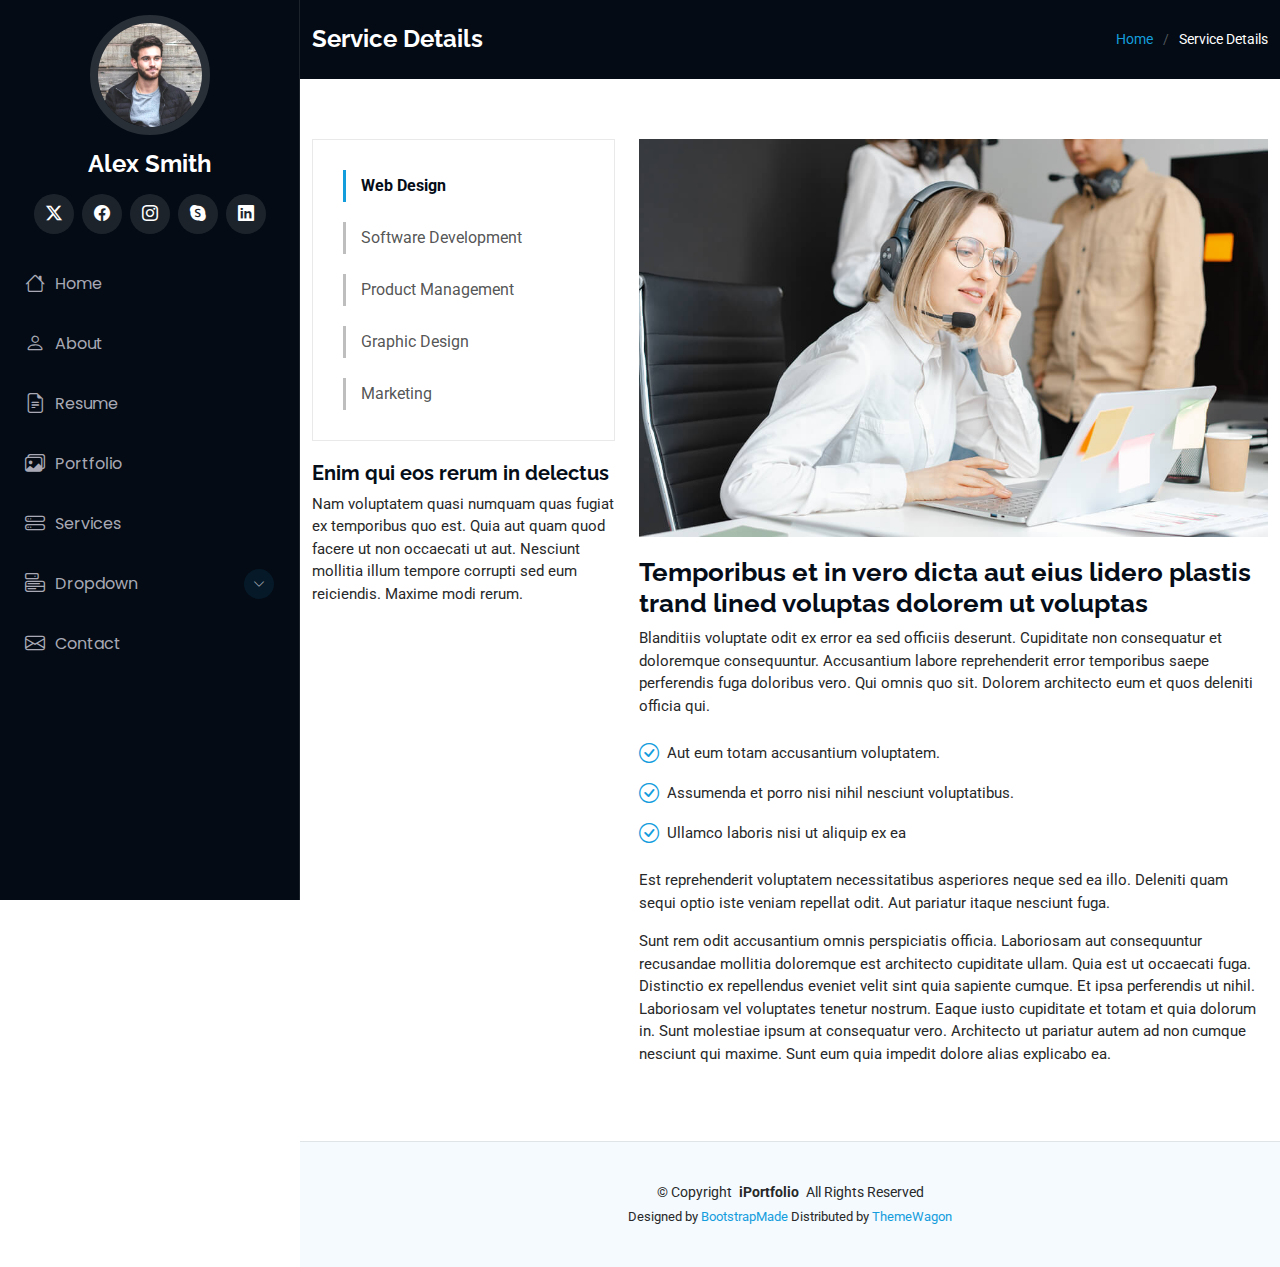
<file: service-details.html>
<!DOCTYPE html>
<html lang="en">

<head>
  <meta charset="utf-8">
  <meta content="width=device-width, initial-scale=1.0" name="viewport">
  <title>Service Details - iPortfolio Bootstrap Template</title>
  <meta content="" name="description">
  <meta content="" name="keywords">

  <!-- Favicons -->
  <link href="assets/img/favicon.png" rel="icon">
  <link href="assets/img/apple-touch-icon.png" rel="apple-touch-icon">

  <!-- Fonts -->
  <link href="https://fonts.googleapis.com" rel="preconnect">
  <link href="https://fonts.gstatic.com" rel="preconnect" crossorigin>
  <link href="https://fonts.googleapis.com/css2?family=Roboto:ital,wght@0,100;0,300;0,400;0,500;0,700;0,900;1,100;1,300;1,400;1,500;1,700;1,900&family=Poppins:ital,wght@0,100;0,200;0,300;0,400;0,500;0,600;0,700;0,800;0,900;1,100;1,200;1,300;1,400;1,500;1,600;1,700;1,800;1,900&family=Raleway:ital,wght@0,100;0,200;0,300;0,400;0,500;0,600;0,700;0,800;0,900;1,100;1,200;1,300;1,400;1,500;1,600;1,700;1,800;1,900&display=swap" rel="stylesheet">

  <!-- Vendor CSS Files -->
  <link href="assets/vendor/bootstrap/css/bootstrap.min.css" rel="stylesheet">
  <link href="assets/vendor/bootstrap-icons/bootstrap-icons.css" rel="stylesheet">
  <link href="assets/vendor/aos/aos.css" rel="stylesheet">
  <link href="assets/vendor/glightbox/css/glightbox.min.css" rel="stylesheet">
  <link href="assets/vendor/swiper/swiper-bundle.min.css" rel="stylesheet">

  <!-- Main CSS File -->
  <link href="assets/css/main.css" rel="stylesheet">

  <!-- =======================================================
  * Template Name: iPortfolio
  * Template URL: https://bootstrapmade.com/iportfolio-bootstrap-portfolio-websites-template/
  * Updated: Jun 29 2024 with Bootstrap v5.3.3
  * Author: BootstrapMade.com
  * License: https://bootstrapmade.com/license/
  ======================================================== -->
</head>

<body class="service-details-page">

  <header id="header" class="header dark-background d-flex flex-column">
    <i class="header-toggle d-xl-none bi bi-list"></i>

    <div class="profile-img">
      <img src="assets/img/my-profile-img.jpg" alt="" class="img-fluid rounded-circle">
    </div>

    <a href="index.html" class="logo d-flex align-items-center justify-content-center">
      <!-- Uncomment the line below if you also wish to use an image logo -->
      <!-- <img src="assets/img/logo.png" alt=""> -->
      <h1 class="sitename">Alex Smith</h1>
    </a>

    <div class="social-links text-center">
      <a href="#" class="twitter"><i class="bi bi-twitter-x"></i></a>
      <a href="#" class="facebook"><i class="bi bi-facebook"></i></a>
      <a href="#" class="instagram"><i class="bi bi-instagram"></i></a>
      <a href="#" class="google-plus"><i class="bi bi-skype"></i></a>
      <a href="#" class="linkedin"><i class="bi bi-linkedin"></i></a>
    </div>

    <nav id="navmenu" class="navmenu">
      <ul>
        <li><a href="#hero"><i class="bi bi-house navicon"></i>Home</a></li>
        <li><a href="#about"><i class="bi bi-person navicon"></i> About</a></li>
        <li><a href="#resume"><i class="bi bi-file-earmark-text navicon"></i> Resume</a></li>
        <li><a href="#portfolio"><i class="bi bi-images navicon"></i> Portfolio</a></li>
        <li><a href="#services"><i class="bi bi-hdd-stack navicon"></i> Services</a></li>
        <li class="dropdown"><a href="#"><i class="bi bi-menu-button navicon"></i> <span>Dropdown</span> <i class="bi bi-chevron-down toggle-dropdown"></i></a>
          <ul>
            <li><a href="#">Dropdown 1</a></li>
            <li class="dropdown"><a href="#"><span>Deep Dropdown</span> <i class="bi bi-chevron-down toggle-dropdown"></i></a>
              <ul>
                <li><a href="#">Deep Dropdown 1</a></li>
                <li><a href="#">Deep Dropdown 2</a></li>
                <li><a href="#">Deep Dropdown 3</a></li>
                <li><a href="#">Deep Dropdown 4</a></li>
                <li><a href="#">Deep Dropdown 5</a></li>
              </ul>
            </li>
            <li><a href="#">Dropdown 2</a></li>
            <li><a href="#">Dropdown 3</a></li>
            <li><a href="#">Dropdown 4</a></li>
          </ul>
        </li>
        <li><a href="#contact"><i class="bi bi-envelope navicon"></i> Contact</a></li>
      </ul>
    </nav>

  </header>

  <main class="main">

    <!-- Page Title -->
    <div class="page-title dark-background">
      <div class="container d-lg-flex justify-content-between align-items-center">
        <h1 class="mb-2 mb-lg-0">Service Details</h1>
        <nav class="breadcrumbs">
          <ol>
            <li><a href="index.html">Home</a></li>
            <li class="current">Service Details</li>
          </ol>
        </nav>
      </div>
    </div><!-- End Page Title -->

    <!-- Service Details Section -->
    <section id="service-details" class="service-details section">

      <div class="container">

        <div class="row gy-4">

          <div class="col-lg-4" data-aos="fade-up" data-aos-delay="100">
            <div class="services-list">
              <a href="#" class="active">Web Design</a>
              <a href="#">Software Development</a>
              <a href="#">Product Management</a>
              <a href="#">Graphic Design</a>
              <a href="#">Marketing</a>
            </div>

            <h4>Enim qui eos rerum in delectus</h4>
            <p>Nam voluptatem quasi numquam quas fugiat ex temporibus quo est. Quia aut quam quod facere ut non occaecati ut aut. Nesciunt mollitia illum tempore corrupti sed eum reiciendis. Maxime modi rerum.</p>
          </div>

          <div class="col-lg-8" data-aos="fade-up" data-aos-delay="200">
            <img src="assets/img/services.jpg" alt="" class="img-fluid services-img">
            <h3>Temporibus et in vero dicta aut eius lidero plastis trand lined voluptas dolorem ut voluptas</h3>
            <p>
              Blanditiis voluptate odit ex error ea sed officiis deserunt. Cupiditate non consequatur et doloremque consequuntur. Accusantium labore reprehenderit error temporibus saepe perferendis fuga doloribus vero. Qui omnis quo sit. Dolorem architecto eum et quos deleniti officia qui.
            </p>
            <ul>
              <li><i class="bi bi-check-circle"></i> <span>Aut eum totam accusantium voluptatem.</span></li>
              <li><i class="bi bi-check-circle"></i> <span>Assumenda et porro nisi nihil nesciunt voluptatibus.</span></li>
              <li><i class="bi bi-check-circle"></i> <span>Ullamco laboris nisi ut aliquip ex ea</span></li>
            </ul>
            <p>
              Est reprehenderit voluptatem necessitatibus asperiores neque sed ea illo. Deleniti quam sequi optio iste veniam repellat odit. Aut pariatur itaque nesciunt fuga.
            </p>
            <p>
              Sunt rem odit accusantium omnis perspiciatis officia. Laboriosam aut consequuntur recusandae mollitia doloremque est architecto cupiditate ullam. Quia est ut occaecati fuga. Distinctio ex repellendus eveniet velit sint quia sapiente cumque. Et ipsa perferendis ut nihil. Laboriosam vel voluptates tenetur nostrum. Eaque iusto cupiditate et totam et quia dolorum in. Sunt molestiae ipsum at consequatur vero. Architecto ut pariatur autem ad non cumque nesciunt qui maxime. Sunt eum quia impedit dolore alias explicabo ea.
            </p>
          </div>

        </div>

      </div>

    </section><!-- /Service Details Section -->

  </main>

  <footer id="footer" class="footer position-relative light-background">

    <div class="container">
      <div class="copyright text-center ">
        <p>© <span>Copyright</span> <strong class="px-1 sitename">iPortfolio</strong> <span>All Rights Reserved</span></p>
      </div>
      <div class="credits">
        <!-- All the links in the footer should remain intact. -->
        <!-- You can delete the links only if you've purchased the pro version. -->
        <!-- Licensing information: https://bootstrapmade.com/license/ -->
        <!-- Purchase the pro version with working PHP/AJAX contact form: [buy-url] -->
        Designed by <a href="https://bootstrapmade.com/">BootstrapMade</a> Distributed by <a href="https://themewagon.com">ThemeWagon</a>
      </div>
    </div>

  </footer>

  <!-- Scroll Top -->
  <a href="#" id="scroll-top" class="scroll-top d-flex align-items-center justify-content-center"><i class="bi bi-arrow-up-short"></i></a>

  <!-- Preloader -->
  <div id="preloader"></div>

  <!-- Vendor JS Files -->
  <script src="assets/vendor/bootstrap/js/bootstrap.bundle.min.js"></script>
  <script src="assets/vendor/php-email-form/validate.js"></script>
  <script src="assets/vendor/aos/aos.js"></script>
  <script src="assets/vendor/typed.js/typed.umd.js"></script>
  <script src="assets/vendor/purecounter/purecounter_vanilla.js"></script>
  <script src="assets/vendor/waypoints/noframework.waypoints.js"></script>
  <script src="assets/vendor/glightbox/js/glightbox.min.js"></script>
  <script src="assets/vendor/imagesloaded/imagesloaded.pkgd.min.js"></script>
  <script src="assets/vendor/isotope-layout/isotope.pkgd.min.js"></script>
  <script src="assets/vendor/swiper/swiper-bundle.min.js"></script>

  <!-- Main JS File -->
  <script src="assets/js/main.js"></script>

</body>

</html>
</file>
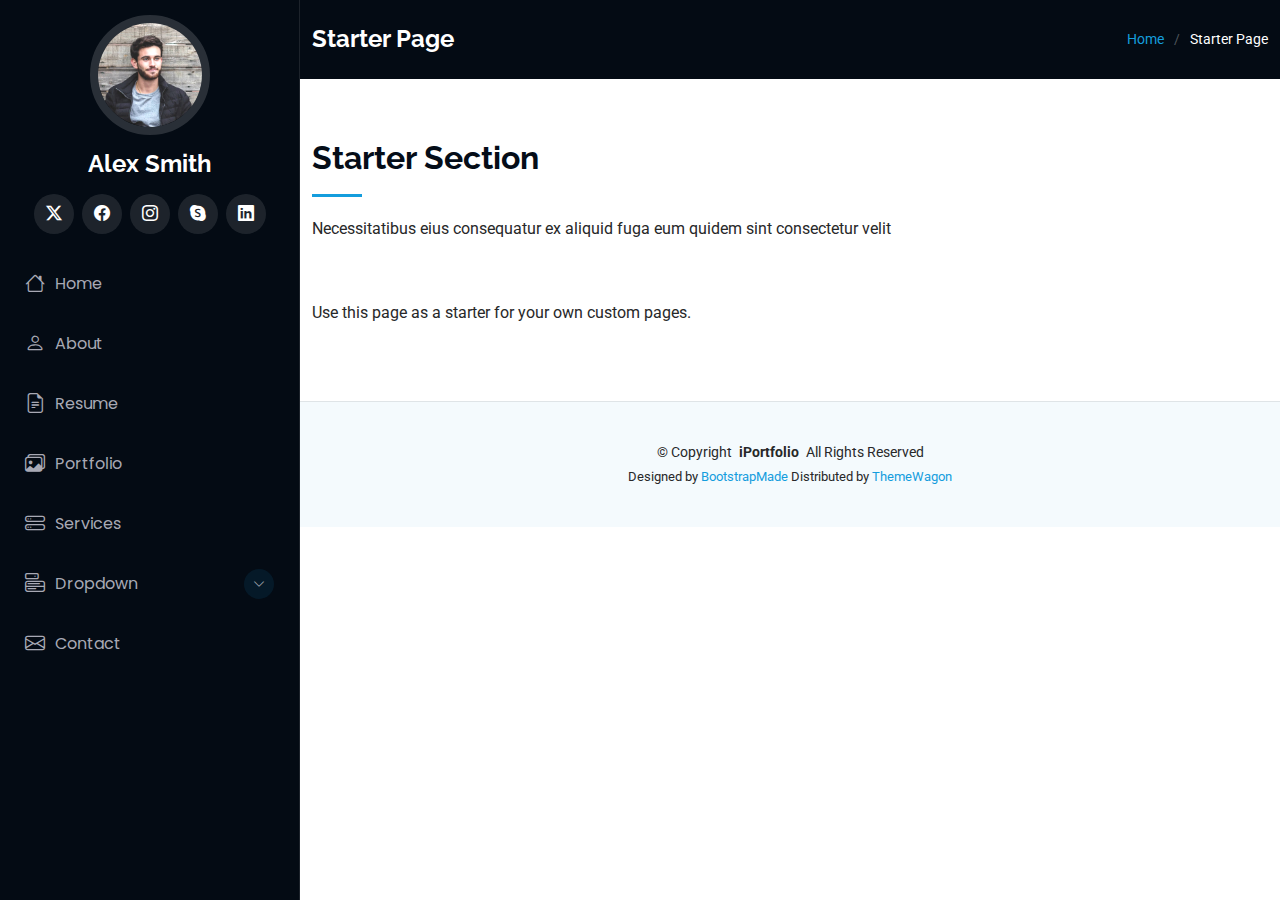
<file: starter-page.html>
<!DOCTYPE html>
<html lang="en">

<head>
  <meta charset="utf-8">
  <meta content="width=device-width, initial-scale=1.0" name="viewport">
  <title>Starter Page - iPortfolio Bootstrap Template</title>
  <meta content="" name="description">
  <meta content="" name="keywords">

  <!-- Favicons -->
  <link href="assets/img/favicon.png" rel="icon">
  <link href="assets/img/apple-touch-icon.png" rel="apple-touch-icon">

  <!-- Fonts -->
  <link href="https://fonts.googleapis.com" rel="preconnect">
  <link href="https://fonts.gstatic.com" rel="preconnect" crossorigin>
  <link href="https://fonts.googleapis.com/css2?family=Roboto:ital,wght@0,100;0,300;0,400;0,500;0,700;0,900;1,100;1,300;1,400;1,500;1,700;1,900&family=Poppins:ital,wght@0,100;0,200;0,300;0,400;0,500;0,600;0,700;0,800;0,900;1,100;1,200;1,300;1,400;1,500;1,600;1,700;1,800;1,900&family=Raleway:ital,wght@0,100;0,200;0,300;0,400;0,500;0,600;0,700;0,800;0,900;1,100;1,200;1,300;1,400;1,500;1,600;1,700;1,800;1,900&display=swap" rel="stylesheet">

  <!-- Vendor CSS Files -->
  <link href="assets/vendor/bootstrap/css/bootstrap.min.css" rel="stylesheet">
  <link href="assets/vendor/bootstrap-icons/bootstrap-icons.css" rel="stylesheet">
  <link href="assets/vendor/aos/aos.css" rel="stylesheet">
  <link href="assets/vendor/glightbox/css/glightbox.min.css" rel="stylesheet">
  <link href="assets/vendor/swiper/swiper-bundle.min.css" rel="stylesheet">

  <!-- Main CSS File -->
  <link href="assets/css/main.css" rel="stylesheet">

  <!-- =======================================================
  * Template Name: iPortfolio
  * Template URL: https://bootstrapmade.com/iportfolio-bootstrap-portfolio-websites-template/
  * Updated: Jun 29 2024 with Bootstrap v5.3.3
  * Author: BootstrapMade.com
  * License: https://bootstrapmade.com/license/
  ======================================================== -->
</head>

<body class="starter-page-page">

  <header id="header" class="header dark-background d-flex flex-column">
    <i class="header-toggle d-xl-none bi bi-list"></i>

    <div class="profile-img">
      <img src="assets/img/my-profile-img.jpg" alt="" class="img-fluid rounded-circle">
    </div>

    <a href="index.html" class="logo d-flex align-items-center justify-content-center">
      <!-- Uncomment the line below if you also wish to use an image logo -->
      <!-- <img src="assets/img/logo.png" alt=""> -->
      <h1 class="sitename">Alex Smith</h1>
    </a>

    <div class="social-links text-center">
      <a href="#" class="twitter"><i class="bi bi-twitter-x"></i></a>
      <a href="#" class="facebook"><i class="bi bi-facebook"></i></a>
      <a href="#" class="instagram"><i class="bi bi-instagram"></i></a>
      <a href="#" class="google-plus"><i class="bi bi-skype"></i></a>
      <a href="#" class="linkedin"><i class="bi bi-linkedin"></i></a>
    </div>

    <nav id="navmenu" class="navmenu">
      <ul>
        <li><a href="#hero"><i class="bi bi-house navicon"></i>Home</a></li>
        <li><a href="#about"><i class="bi bi-person navicon"></i> About</a></li>
        <li><a href="#resume"><i class="bi bi-file-earmark-text navicon"></i> Resume</a></li>
        <li><a href="#portfolio"><i class="bi bi-images navicon"></i> Portfolio</a></li>
        <li><a href="#services"><i class="bi bi-hdd-stack navicon"></i> Services</a></li>
        <li class="dropdown"><a href="#"><i class="bi bi-menu-button navicon"></i> <span>Dropdown</span> <i class="bi bi-chevron-down toggle-dropdown"></i></a>
          <ul>
            <li><a href="#">Dropdown 1</a></li>
            <li class="dropdown"><a href="#"><span>Deep Dropdown</span> <i class="bi bi-chevron-down toggle-dropdown"></i></a>
              <ul>
                <li><a href="#">Deep Dropdown 1</a></li>
                <li><a href="#">Deep Dropdown 2</a></li>
                <li><a href="#">Deep Dropdown 3</a></li>
                <li><a href="#">Deep Dropdown 4</a></li>
                <li><a href="#">Deep Dropdown 5</a></li>
              </ul>
            </li>
            <li><a href="#">Dropdown 2</a></li>
            <li><a href="#">Dropdown 3</a></li>
            <li><a href="#">Dropdown 4</a></li>
          </ul>
        </li>
        <li><a href="#contact"><i class="bi bi-envelope navicon"></i> Contact</a></li>
      </ul>
    </nav>

  </header>

  <main class="main">

    <!-- Page Title -->
    <div class="page-title dark-background">
      <div class="container d-lg-flex justify-content-between align-items-center">
        <h1 class="mb-2 mb-lg-0">Starter Page</h1>
        <nav class="breadcrumbs">
          <ol>
            <li><a href="index.html">Home</a></li>
            <li class="current">Starter Page</li>
          </ol>
        </nav>
      </div>
    </div><!-- End Page Title -->

    <!-- Starter Section Section -->
    <section id="starter-section" class="starter-section section">

      <!-- Section Title -->
      <div class="container section-title" data-aos="fade-up">
        <h2>Starter Section</h2>
        <p>Necessitatibus eius consequatur ex aliquid fuga eum quidem sint consectetur velit</p>
      </div><!-- End Section Title -->

      <div class="container" data-aos="fade-up">
        <p>Use this page as a starter for your own custom pages.</p>
      </div>

    </section><!-- /Starter Section Section -->

  </main>

  <footer id="footer" class="footer position-relative light-background">

    <div class="container">
      <div class="copyright text-center ">
        <p>© <span>Copyright</span> <strong class="px-1 sitename">iPortfolio</strong> <span>All Rights Reserved</span></p>
      </div>
      <div class="credits">
        <!-- All the links in the footer should remain intact. -->
        <!-- You can delete the links only if you've purchased the pro version. -->
        <!-- Licensing information: https://bootstrapmade.com/license/ -->
        <!-- Purchase the pro version with working PHP/AJAX contact form: [buy-url] -->
        Designed by <a href="https://bootstrapmade.com/">BootstrapMade</a> Distributed by <a href="https://themewagon.com">ThemeWagon</a>
      </div>
    </div>

  </footer>

  <!-- Scroll Top -->
  <a href="#" id="scroll-top" class="scroll-top d-flex align-items-center justify-content-center"><i class="bi bi-arrow-up-short"></i></a>

  <!-- Preloader -->
  <div id="preloader"></div>

  <!-- Vendor JS Files -->
  <script src="assets/vendor/bootstrap/js/bootstrap.bundle.min.js"></script>
  <script src="assets/vendor/php-email-form/validate.js"></script>
  <script src="assets/vendor/aos/aos.js"></script>
  <script src="assets/vendor/typed.js/typed.umd.js"></script>
  <script src="assets/vendor/purecounter/purecounter_vanilla.js"></script>
  <script src="assets/vendor/waypoints/noframework.waypoints.js"></script>
  <script src="assets/vendor/glightbox/js/glightbox.min.js"></script>
  <script src="assets/vendor/imagesloaded/imagesloaded.pkgd.min.js"></script>
  <script src="assets/vendor/isotope-layout/isotope.pkgd.min.js"></script>
  <script src="assets/vendor/swiper/swiper-bundle.min.js"></script>

  <!-- Main JS File -->
  <script src="assets/js/main.js"></script>

</body>

</html>
</file>
<file: assets/css/main.css>
/**
* Template Name: iPortfolio
* Template URL: https://bootstrapmade.com/iportfolio-bootstrap-portfolio-websites-template/
* Updated: Jun 29 2024 with Bootstrap v5.3.3
* Author: BootstrapMade.com
* License: https://bootstrapmade.com/license/
*/

/*--------------------------------------------------------------
# Font & Color Variables
# Help: https://bootstrapmade.com/color-system/
--------------------------------------------------------------*/
/* Fonts */
:root {
  --default-font: "Roboto", system-ui, -apple-system, "Segoe UI", Roboto,
    "Helvetica Neue", Arial, "Noto Sans", "Liberation Sans", sans-serif,
    "Apple Color Emoji", "Segoe UI Emoji", "Segoe UI Symbol", "Noto Color Emoji";
  --heading-font: "Raleway", sans-serif;
  --nav-font: "Poppins", sans-serif;
}

/* Global Colors - The following color variables are used throughout the website. Updating them here will change the color scheme of the entire website */
:root {
  --background-color: #ffffff; /* Background color for the entire website, including individual sections */
  --default-color: #272829; /* Default color used for the majority of the text content across the entire website */
  --heading-color: #050d18; /* Color for headings, subheadings and title throughout the website */
  --accent-color: #149ddd; /* Accent color that represents your brand on the website. It's used for buttons, links, and other elements that need to stand out */
  --surface-color: #ffffff; /* The surface color is used as a background of boxed elements within sections, such as cards, icon boxes, or other elements that require a visual separation from the global background. */
  --contrast-color: #ffffff; /* Contrast color for text, ensuring readability against backgrounds of accent, heading, or default colors. */
}

/* Nav Menu Colors - The following color variables are used specifically for the navigation menu. They are separate from the global colors to allow for more customization options */
:root {
  --nav-color: #a8a9b4; /* The default color of the main navmenu links */
  --nav-hover-color: #ffffff; /* Applied to main navmenu links when they are hovered over or active */
  --nav-mobile-background-color: #040b14; /* Used as the background color for mobile navigation menu */
  --nav-dropdown-background-color: #040b14; /* Used as the background color for dropdown items that appear when hovering over primary navigation items */
  --nav-dropdown-color: #a8a9b4; /* Used for navigation links of the dropdown items in the navigation menu. */
  --nav-dropdown-hover-color: #ffffff; /* Similar to --nav-hover-color, this color is applied to dropdown navigation links when they are hovered over. */
}

/* Color Presets - These classes override global colors when applied to any section or element, providing reuse of the sam color scheme. */

.light-background {
  --background-color: #f4fafd;
  --surface-color: #ffffff;
}

.dark-background {
  --background-color: #040b14;
  --default-color: #ffffff;
  --heading-color: #ffffff;
  --surface-color: #151f2b;
  --contrast-color: #ffffff;
}

/* Smooth scroll */
:root {
  scroll-behavior: smooth;
}

/*--------------------------------------------------------------
# General Styling & Shared Classes
--------------------------------------------------------------*/
body {
  color: var(--default-color);
  background-color: var(--background-color);
  font-family: var(--default-font);
}

a {
  color: var(--accent-color);
  text-decoration: none;
  transition: 0.3s;
}

a:hover {
  color: color-mix(in srgb, var(--accent-color), transparent 25%);
  text-decoration: none;
}

h1,
h2,
h3,
h4,
h5,
h6 {
  color: var(--heading-color);
  font-family: var(--heading-font);
}

/* PHP Email Form Messages
------------------------------*/
.php-email-form .error-message {
  display: none;
  background: #df1529;
  color: #ffffff;
  text-align: left;
  padding: 15px;
  margin-bottom: 24px;
  font-weight: 600;
}

.php-email-form .sent-message {
  display: none;
  color: #ffffff;
  background: #059652;
  text-align: center;
  padding: 15px;
  margin-bottom: 24px;
  font-weight: 600;
}

.php-email-form .loading {
  display: none;
  background: var(--surface-color);
  text-align: center;
  padding: 15px;
  margin-bottom: 24px;
}

.php-email-form .loading:before {
  content: "";
  display: inline-block;
  border-radius: 50%;
  width: 24px;
  height: 24px;
  margin: 0 10px -6px 0;
  border: 3px solid var(--accent-color);
  border-top-color: var(--surface-color);
  animation: php-email-form-loading 1s linear infinite;
}

@keyframes php-email-form-loading {
  0% {
    transform: rotate(0deg);
  }

  100% {
    transform: rotate(360deg);
  }
}

/*--------------------------------------------------------------
# Global Header
--------------------------------------------------------------*/
.header {
  color: var(--default-color);
  background-color: var(--background-color);
  position: fixed;
  top: 0;
  left: 0;
  bottom: 0;
  padding: 0 15px;
  width: 300px;
  transition: all ease-in-out 0.3s;
  overflow-y: auto;
  z-index: 997;
  border-right: 1px solid
    color-mix(in srgb, var(--default-color), transparent 90%);
}

.header .profile-img img {
  margin: 15px auto;
  display: block;
  width: 120px;
  border: 8px solid color-mix(in srgb, var(--default-color), transparent 85%);
}

.header .logo {
  line-height: 1;
  margin-bottom: 15px;
}

.header .logo img {
  max-height: 32px;
  margin-right: 8px;
}

.header .logo h1 {
  font-size: 24px;
  margin: 0;
  font-weight: 700;
  color: var(--heading-color);
}

.header .social-links {
  margin: 0 0 20px 0;
}

.header .social-links a {
  font-size: 16px;
  display: inline-flex;
  align-items: center;
  justify-content: center;
  background: color-mix(in srgb, var(--default-color), transparent 90%);
  color: var(--default-color);
  margin: 0 2px;
  border-radius: 50%;
  text-align: center;
  width: 40px;
  height: 40px;
  transition: 0.3s;
}

.header .social-links a:hover {
  color: var(--contrast-color);
  background: var(--accent-color);
}

@media (min-width: 1200px) {
  .header ~ main,
  .header ~ #footer {
    margin-left: 300px;
  }
}

@media (max-width: 1199px) {
  .header {
    left: -100%;
  }
}

.header.header-show {
  left: 0;
}

.header .header-toggle {
  color: var(--contrast-color);
  background-color: var(--accent-color);
  font-size: 22px;
  display: flex;
  align-items: center;
  justify-content: center;
  width: 40px;
  height: 40px;
  border-radius: 50%;
  cursor: pointer;
  position: fixed;
  top: 15px;
  right: 15px;
  z-index: 9999;
  transition: background-color 0.3s;
}

.header .header-toggle:hover {
  color: var(--contrast-color);
  background-color: color-mix(in srgb, var(--accent-color) 90%, white 15%);
}

/*--------------------------------------------------------------
# Navigation Menu
--------------------------------------------------------------*/
.mobile-nav-toggle {
  display: none;
}

.navmenu {
  padding: 0;
  z-index: 9997;
}

.navmenu ul {
  list-style: none;
  padding: 0 0 20px 0;
  margin: 0;
}

.navmenu a,
.navmenu a:focus {
  color: var(--nav-color);
  padding: 15px 10px;
  font-family: var(--nav-font);
  font-size: 16px;
  font-weight: 400;
  display: flex;
  align-items: center;
  white-space: nowrap;
  transition: 0.3s;
  width: 100%;
}

.navmenu a .navicon,
.navmenu a:focus .navicon {
  font-size: 20px;
  margin-right: 10px;
}

.navmenu a .toggle-dropdown,
.navmenu a:focus .toggle-dropdown {
  font-size: 12px;
  line-height: 0;
  margin-left: auto;
  width: 30px;
  height: 30px;
  display: flex;
  align-items: center;
  justify-content: center;
  border-radius: 50%;
  transition: 0.3s;
  flex-shrink: 0;
  background-color: color-mix(in srgb, var(--accent-color), transparent 90%);
}

.navmenu a .toggle-dropdown:hover,
.navmenu a:focus .toggle-dropdown:hover {
  background-color: var(--accent-color);
  color: var(--contrast-color);
}

.navmenu a:hover,
.navmenu .active,
.navmenu .active:focus {
  color: var(--nav-hover-color);
}

.navmenu a:hover .navicon,
.navmenu .active .navicon,
.navmenu .active:focus .navicon {
  color: var(--accent-color);
}

.navmenu .active .toggle-dropdown,
.navmenu .active:focus .toggle-dropdown {
  background-color: var(--accent-color);
  color: var(--contrast-color);
  transform: rotate(180deg);
}

.navmenu .dropdown {
  display: block;
}

.navmenu .dropdown a,
.navmenu .dropdown a:focus {
  color: --nav-dropdown-color;
}

.navmenu .dropdown a:hover,
.navmenu .dropdown .active,
.navmenu .dropdown .active:focus {
  color: var(--nav-dropdown-hover-color);
}

.navmenu .dropdown ul {
  position: static;
  display: none;
  z-index: 99;
  padding: 5px 10px;
  margin: 5px 10px;
  background-color: var(--nav-dropdown-background-color);
  border: 1px solid color-mix(in srgb, var(--default-color), transparent 90%);
  box-shadow: none;
  transition: all 0.5s ease-in-out;
}

.navmenu .dropdown ul ul {
  background-color: rgba(33, 37, 41, 0.1);
}

.navmenu .dropdown > .dropdown-active {
  display: block;
  background-color: rgba(33, 37, 41, 0.03);
}

/*--------------------------------------------------------------
# Global Footer
--------------------------------------------------------------*/
.footer {
  color: var(--default-color);
  background-color: var(--background-color);
  font-size: 14px;
  padding: 40px 0;
  position: relative;
  border-top: 1px solid
    color-mix(in srgb, var(--default-color), transparent 90%);
}

.footer .copyright p {
  margin-bottom: 0;
}

.footer .credits {
  margin-top: 4px;
  font-size: 13px;
  text-align: center;
}

/*--------------------------------------------------------------
# Preloader
--------------------------------------------------------------*/
#preloader {
  position: fixed;
  inset: 0;
  z-index: 999999;
  overflow: hidden;
  background: var(--background-color);
  transition: all 0.6s ease-out;
}

#preloader:before {
  content: "";
  position: fixed;
  top: calc(50% - 30px);
  left: calc(50% - 30px);
  border: 6px solid #ffffff;
  border-color: var(--accent-color) transparent var(--accent-color) transparent;
  border-radius: 50%;
  width: 60px;
  height: 60px;
  animation: animate-preloader 1.5s linear infinite;
}

@keyframes animate-preloader {
  0% {
    transform: rotate(0deg);
  }

  100% {
    transform: rotate(360deg);
  }
}

/*--------------------------------------------------------------
# Scroll Top Button
--------------------------------------------------------------*/
.scroll-top {
  position: fixed;
  visibility: hidden;
  opacity: 0;
  right: 15px;
  bottom: -15px;
  z-index: 99999;
  background-color: var(--accent-color);
  width: 44px;
  height: 44px;
  border-radius: 50px;
  transition: all 0.4s;
}

.scroll-top i {
  font-size: 24px;
  color: var(--contrast-color);
  line-height: 0;
}

.scroll-top:hover {
  background-color: color-mix(in srgb, var(--accent-color), transparent 20%);
  color: var(--contrast-color);
}

.scroll-top.active {
  visibility: visible;
  opacity: 1;
  bottom: 15px;
}

/*--------------------------------------------------------------
# Disable aos animation delay on mobile devices
--------------------------------------------------------------*/
@media screen and (max-width: 768px) {
  [data-aos-delay] {
    transition-delay: 0 !important;
  }
}

/*--------------------------------------------------------------
# Global Page Titles & Breadcrumbs
--------------------------------------------------------------*/
.page-title {
  color: var(--default-color);
  background-color: var(--background-color);
  padding: 25px 0;
  position: relative;
}

.page-title h1 {
  font-size: 24px;
  font-weight: 700;
}

.page-title .breadcrumbs ol {
  display: flex;
  flex-wrap: wrap;
  list-style: none;
  padding: 0;
  margin: 0;
  font-size: 14px;
  font-weight: 400;
}

.page-title .breadcrumbs ol li + li {
  padding-left: 10px;
}

.page-title .breadcrumbs ol li + li::before {
  content: "/";
  display: inline-block;
  padding-right: 10px;
  color: color-mix(in srgb, var(--default-color), transparent 70%);
}

/*--------------------------------------------------------------
# Global Sections
--------------------------------------------------------------*/
section,
.section {
  color: var(--default-color);
  background-color: var(--background-color);
  padding: 60px 0;
  overflow: clip;
}

/*--------------------------------------------------------------
# Global Section Titles
--------------------------------------------------------------*/
.section-title {
  padding-bottom: 60px;
  position: relative;
}

.section-title h2 {
  font-size: 32px;
  font-weight: 700;
  margin-bottom: 20px;
  padding-bottom: 20px;
  position: relative;
}

.section-title h2:after {
  content: "";
  position: absolute;
  display: block;
  width: 50px;
  height: 3px;
  background: var(--accent-color);
  left: 0;
  bottom: 0;
}

.section-title p {
  margin-bottom: 0;
}

/*--------------------------------------------------------------
# Hero Section
--------------------------------------------------------------*/
.hero {
  width: 100%;
  min-height: 100vh;
  position: relative;
  padding: 80px 0;
  display: flex;
  align-items: center;
  justify-content: center;
}

.hero img {
  position: absolute;
  inset: 0;
  display: block;
  width: 100%;
  height: 100%;
  object-fit: cover;
  z-index: 1;
}

.hero:before {
  content: "";
  background: color-mix(in srgb, var(--background-color), transparent 70%);
  position: absolute;
  inset: 0;
  z-index: 2;
}

.hero .container {
  position: relative;
  z-index: 3;
}

.hero h2 {
  margin: 0;
  font-size: 64px;
  font-weight: 700;
}

.hero p {
  margin: 5px 0 0 0;
  font-size: 26px;
}

.hero p span {
  letter-spacing: 1px;
  border-bottom: 2px solid var(--accent-color);
}

.hero .social-links {
  margin-top: 25px;
}

.hero .social-links a {
  font-size: 24px;
  display: inline-block;
  color: color-mix(in srgb, var(--default-color), transparent 50%);
  line-height: 1;
  margin-right: 20px;
  transition: 0.3s;
}

.hero .social-links a:hover {
  color: var(--accent-color);
}

@media (max-width: 768px) {
  .hero h2 {
    font-size: 32px;
  }

  .hero p {
    font-size: 20px;
  }
}

/*--------------------------------------------------------------
# About Section
--------------------------------------------------------------*/
.about .content h2 {
  font-weight: 700;
  font-size: 24px;
}

.about .content ul {
  list-style: none;
  padding: 0;
}

.about .content ul li {
  margin-bottom: 20px;
  display: flex;
  align-items: center;
}

.about .content ul strong {
  margin-right: 10px;
}

.about .content ul i {
  font-size: 16px;
  margin-right: 5px;
  color: var(--accent-color);
  line-height: 0;
}

/*--------------------------------------------------------------
# Stats Section
--------------------------------------------------------------*/
.stats .stats-item {
  padding: 30px;
  width: 100%;
}

.stats .stats-item i {
  color: var(--accent-color);
  display: block;
  font-size: 44px;
  float: left;
  line-height: 0;
}

.stats .stats-item .purecounter {
  color: var(--heading-color);
  font-size: 48px;
  line-height: 40px;
  display: block;
  font-weight: 700;
  margin-left: 60px;
}

.stats .stats-item p {
  color: color-mix(in srgb, var(--default-color), transparent 40%);
  padding: 15px 0 0 0;
  margin: 0 0 0 60px;
  font-family: var(--heading-font);
  font-size: 14px;
}

/*--------------------------------------------------------------
# Skills Section
--------------------------------------------------------------*/
.skills .progress {
  height: 60px;
  display: block;
  background: none;
  border-radius: 0;
}

.skills .progress .skill {
  color: var(--heading-color);
  padding: 0;
  margin: 0 0 6px 0;
  text-transform: uppercase;
  display: block;
  font-weight: 600;
  font-family: var(--heading-font);
}

.skills .progress .skill .val {
  float: right;
  font-style: normal;
}

.skills .progress-bar-wrap {
  background: color-mix(in srgb, var(--default-color), transparent 90%);
  height: 10px;
}

.skills .progress-bar {
  width: 1px;
  height: 10px;
  transition: 0.9s;
  background-color: var(--accent-color);
}

/*--------------------------------------------------------------
# Resume Section
--------------------------------------------------------------*/
.resume .resume-title {
  color: var(--heading-color);
  font-size: 26px;
  font-weight: 700;
  margin-top: 20px;
  margin-bottom: 20px;
}

.resume .resume-item {
  padding: 0 0 20px 20px;
  margin-top: -2px;
  border-left: 2px solid var(--accent-color);
  position: relative;
}

.resume .resume-item h4 {
  line-height: 18px;
  font-size: 18px;
  font-weight: 600;
  text-transform: uppercase;
  color: color-mix(in srgb, var(--default-color), transparent 20%);
  margin-bottom: 10px;
}

.resume .resume-item h5 {
  font-size: 16px;
  padding: 5px 15px;
  display: inline-block;
  font-weight: 600;
  margin-bottom: 10px;
}

.resume .resume-item ul {
  padding-left: 20px;
}

.resume .resume-item ul li {
  padding-bottom: 10px;
}

.resume .resume-item:last-child {
  padding-bottom: 0;
}

.resume .resume-item::before {
  content: "";
  position: absolute;
  width: 16px;
  height: 16px;
  border-radius: 50px;
  left: -9px;
  top: 0;
  background: var(--background-color);
  border: 2px solid var(--accent-color);
}

/*--------------------------------------------------------------
# Portfolio Section
--------------------------------------------------------------*/
.portfolio .portfolio-filters {
  padding: 0;
  margin: 0 auto 20px auto;
  list-style: none;
  text-align: center;
}

.portfolio .portfolio-filters li {
  cursor: pointer;
  display: inline-block;
  padding: 0;
  font-size: 14px;
  font-weight: 400;
  margin: 0 10px;
  line-height: 1;
  text-transform: uppercase;
  margin-bottom: 10px;
  transition: all 0.3s ease-in-out;
}

.portfolio .portfolio-filters li:hover,
.portfolio .portfolio-filters li.filter-active {
  color: var(--accent-color);
}

.portfolio .portfolio-filters li:first-child {
  margin-left: 0;
}

.portfolio .portfolio-filters li:last-child {
  margin-right: 0;
}

@media (max-width: 575px) {
  .portfolio .portfolio-filters li {
    font-size: 14px;
    margin: 0 5px;
  }
}

.portfolio .portfolio-content {
  position: relative;
  overflow: hidden;
}

.portfolio .portfolio-content img {
  transition: 0.3s;
}

.portfolio .portfolio-content .portfolio-info {
  opacity: 0;
  position: absolute;
  inset: 0;
  z-index: 3;
  transition: all ease-in-out 0.3s;
  background: rgba(0, 0, 0, 0.6);
  padding: 15px;
}

.portfolio .portfolio-content .portfolio-info h4 {
  font-size: 14px;
  padding: 5px 10px;
  font-weight: 400;
  color: #ffffff;
  display: inline-block;
  background-color: var(--accent-color);
}

.portfolio .portfolio-content .portfolio-info p {
  position: absolute;
  bottom: 10px;
  text-align: center;
  display: inline-block;
  left: 0;
  right: 0;
  font-size: 16px;
  font-weight: 600;
  color: rgba(255, 255, 255, 0.8);
}

.portfolio .portfolio-content .portfolio-info .preview-link,
.portfolio .portfolio-content .portfolio-info .details-link {
  position: absolute;
  left: calc(50% - 40px);
  font-size: 26px;
  top: calc(50% - 14px);
  color: #fff;
  transition: 0.3s;
  line-height: 1.2;
}

.portfolio .portfolio-content .portfolio-info .preview-link:hover,
.portfolio .portfolio-content .portfolio-info .details-link:hover {
  color: var(--accent-color);
}

.portfolio .portfolio-content .portfolio-info .details-link {
  left: 50%;
  font-size: 34px;
  line-height: 0;
}

.portfolio .portfolio-content:hover .portfolio-info {
  opacity: 1;
}

.portfolio .portfolio-content:hover img {
  transform: scale(1.1);
}

/*--------------------------------------------------------------
# Services Section
--------------------------------------------------------------*/
.services .service-item {
  position: relative;
}

.services .service-item .icon {
  background: var(--accent-color);
  display: flex;
  align-items: center;
  justify-content: center;
  width: 54px;
  height: 54px;
  border-radius: 50%;
  transition: 0.5s;
  border: 1px solid var(--accent-color);
  margin-right: 20px;
}

.services .service-item .icon i {
  color: var(--contrast-color);
  font-size: 24px;
  line-height: 0;
}

.services .service-item:hover .icon {
  background: var(--surface-color);
}

.services .service-item:hover .icon i {
  color: var(--accent-color);
}

.services .service-item .title {
  font-weight: 700;
  margin-bottom: 15px;
  font-size: 18px;
}

.services .service-item .title a {
  color: var(--heading-color);
}

.services .service-item .title a:hover {
  color: var(--accent-color);
}

.services .service-item .description {
  line-height: 24px;
  font-size: 14px;
}

/*--------------------------------------------------------------
# Testimonials Section
--------------------------------------------------------------*/
.testimonials .testimonials-carousel,
.testimonials .testimonials-slider {
  overflow: hidden;
}

.testimonials .testimonial-item {
  box-sizing: content-box;
  text-align: center;
  min-height: 320px;
}

.testimonials .testimonial-item .testimonial-img {
  width: 90px;
  border-radius: 50%;
  margin: 0 auto;
}

.testimonials .testimonial-item h3 {
  font-size: 18px;
  font-weight: bold;
  margin: 10px 0 5px 0;
}

.testimonials .testimonial-item h4 {
  font-size: 14px;
  color: color-mix(in srgb, var(--default-color), transparent 20%);
  margin: 0;
}

.testimonials .testimonial-item .quote-icon-left,
.testimonials .testimonial-item .quote-icon-right {
  color: color-mix(in srgb, var(--accent-color), transparent 40%);
  font-size: 26px;
  line-height: 0;
}

.testimonials .testimonial-item .quote-icon-left {
  display: inline-block;
  left: -5px;
  position: relative;
}

.testimonials .testimonial-item .quote-icon-right {
  display: inline-block;
  right: -5px;
  position: relative;
  top: 10px;
  transform: scale(-1, -1);
}

.testimonials .testimonial-item p {
  font-style: italic;
  margin: 0 15px 15px 15px;
  padding: 20px;
  background-color: var(--surface-color);
  position: relative;
  margin-bottom: 35px;
  border-radius: 6px;
  box-shadow: 0px 2px 15px rgba(0, 0, 0, 0.1);
}

.testimonials .testimonial-item p::after {
  content: "";
  width: 0;
  height: 0;
  border-top: 20px solid var(--surface-color);
  border-right: 20px solid transparent;
  border-left: 20px solid transparent;
  position: absolute;
  bottom: -20px;
  left: calc(50% - 20px);
}

.testimonials .swiper-wrapper {
  height: auto;
}

.testimonials .swiper-pagination {
  margin-top: 40px;
  position: relative;
}

.testimonials .swiper-pagination .swiper-pagination-bullet {
  width: 12px;
  height: 12px;
  background-color: var(--background-color);
  opacity: 1;
  border: 1px solid var(--accent-color);
}

.testimonials .swiper-pagination .swiper-pagination-bullet-active {
  background-color: var(--accent-color);
}

/*--------------------------------------------------------------
# Contact Section
--------------------------------------------------------------*/
.contact .info-wrap {
  background-color: var(--surface-color);
  box-shadow: 0px 0px 20px rgba(0, 0, 0, 0.1);
  padding: 30px;
}

@media (max-width: 575px) {
  .contact .info-wrap {
    padding: 20px;
  }
}

.contact .info-item {
  margin-bottom: 40px;
}

.contact .info-item i {
  font-size: 20px;
  color: var(--accent-color);
  background: color-mix(in srgb, var(--accent-color), transparent 92%);
  width: 44px;
  height: 44px;
  display: flex;
  justify-content: center;
  align-items: center;
  border-radius: 50px;
  transition: all 0.3s ease-in-out;
  margin-right: 15px;
}

.contact .info-item h3 {
  padding: 0;
  font-size: 18px;
  font-weight: 700;
  margin-bottom: 5px;
}

.contact .info-item p {
  padding: 0;
  margin-bottom: 0;
  font-size: 14px;
}

.contact .info-item:hover i {
  background: var(--accent-color);
  color: var(--contrast-color);
}

.contact .php-email-form {
  background-color: var(--surface-color);
  height: 100%;
  padding: 30px;
  box-shadow: 0px 0px 20px rgba(0, 0, 0, 0.1);
}

@media (max-width: 575px) {
  .contact .php-email-form {
    padding: 20px;
  }
}

.contact .php-email-form input[type="text"],
.contact .php-email-form input[type="email"],
.contact .php-email-form textarea {
  font-size: 14px;
  padding: 10px 15px;
  box-shadow: none;
  border-radius: 0;
  color: var(--default-color);
  background-color: var(--surface-color);
  border-color: color-mix(in srgb, var(--default-color), transparent 80%);
}

.contact .php-email-form input[type="text"]:focus,
.contact .php-email-form input[type="email"]:focus,
.contact .php-email-form textarea:focus {
  border-color: var(--accent-color);
}

.contact .php-email-form input[type="text"]::placeholder,
.contact .php-email-form input[type="email"]::placeholder,
.contact .php-email-form textarea::placeholder {
  color: color-mix(in srgb, var(--default-color), transparent 70%);
}

.contact .php-email-form button[type="submit"] {
  color: var(--contrast-color);
  background: var(--accent-color);
  border: 0;
  padding: 10px 30px;
  transition: 0.4s;
  border-radius: 50px;
}

.contact .php-email-form button[type="submit"]:hover {
  background: color-mix(in srgb, var(--accent-color), transparent 25%);
}

/*--------------------------------------------------------------
# Portfolio Details Section
--------------------------------------------------------------*/
.portfolio-details .portfolio-details-slider img {
  width: 100%;
}

.portfolio-details .portfolio-details-slider .swiper-pagination {
  margin-top: 20px;
  position: relative;
}

.portfolio-details
  .portfolio-details-slider
  .swiper-pagination
  .swiper-pagination-bullet {
  width: 12px;
  height: 12px;
  background-color: color-mix(in srgb, var(--default-color), transparent 85%);
  opacity: 1;
}

.portfolio-details
  .portfolio-details-slider
  .swiper-pagination
  .swiper-pagination-bullet-active {
  background-color: var(--accent-color);
}

.portfolio-details .portfolio-info {
  padding: 30px;
  box-shadow: 0px 0 30px rgba(0, 0, 0, 0.1);
}

.portfolio-details .portfolio-info h3 {
  font-size: 22px;
  font-weight: 700;
  margin-bottom: 20px;
  padding-bottom: 20px;
  border-bottom: 1px solid
    color-mix(in srgb, var(--default-color), transparent 85%);
}

.portfolio-details .portfolio-info ul {
  list-style: none;
  padding: 0;
  font-size: 15px;
}

.portfolio-details .portfolio-info ul li + li {
  margin-top: 10px;
}

.portfolio-details .portfolio-description {
  padding-top: 30px;
}

.portfolio-details .portfolio-description h2 {
  font-size: 26px;
  font-weight: 700;
  margin-bottom: 20px;
}

.portfolio-details .portfolio-description p {
  padding: 0;
  color: color-mix(in srgb, var(--default-color), transparent 30%);
}

/*--------------------------------------------------------------
# Service Details Section
--------------------------------------------------------------*/
.service-details .services-list {
  padding: 10px 30px;
  border: 1px solid color-mix(in srgb, var(--default-color), transparent 90%);
  margin-bottom: 20px;
}

.service-details .services-list a {
  display: block;
  line-height: 1;
  padding: 8px 0 8px 15px;
  border-left: 3px solid
    color-mix(in srgb, var(--default-color), transparent 70%);
  margin: 20px 0;
  color: color-mix(in srgb, var(--default-color), transparent 20%);
  transition: 0.3s;
}

.service-details .services-list a.active {
  color: var(--heading-color);
  font-weight: 700;
  border-color: var(--accent-color);
}

.service-details .services-list a:hover {
  border-color: var(--accent-color);
}

.service-details .services-img {
  margin-bottom: 20px;
}

.service-details h3 {
  font-size: 26px;
  font-weight: 700;
}

.service-details h4 {
  font-size: 20px;
  font-weight: 700;
}

.service-details p {
  font-size: 15px;
}

.service-details ul {
  list-style: none;
  padding: 0;
  font-size: 15px;
}

.service-details ul li {
  padding: 5px 0;
  display: flex;
  align-items: center;
}

.service-details ul i {
  font-size: 20px;
  margin-right: 8px;
  color: var(--accent-color);
}

/*--------------------------------------------------------------
# Starter Section Section
--------------------------------------------------------------*/
.starter-section {
  /* Add your styles here */
}

.service-box:hover {
  cursor: default;
}
</file>
